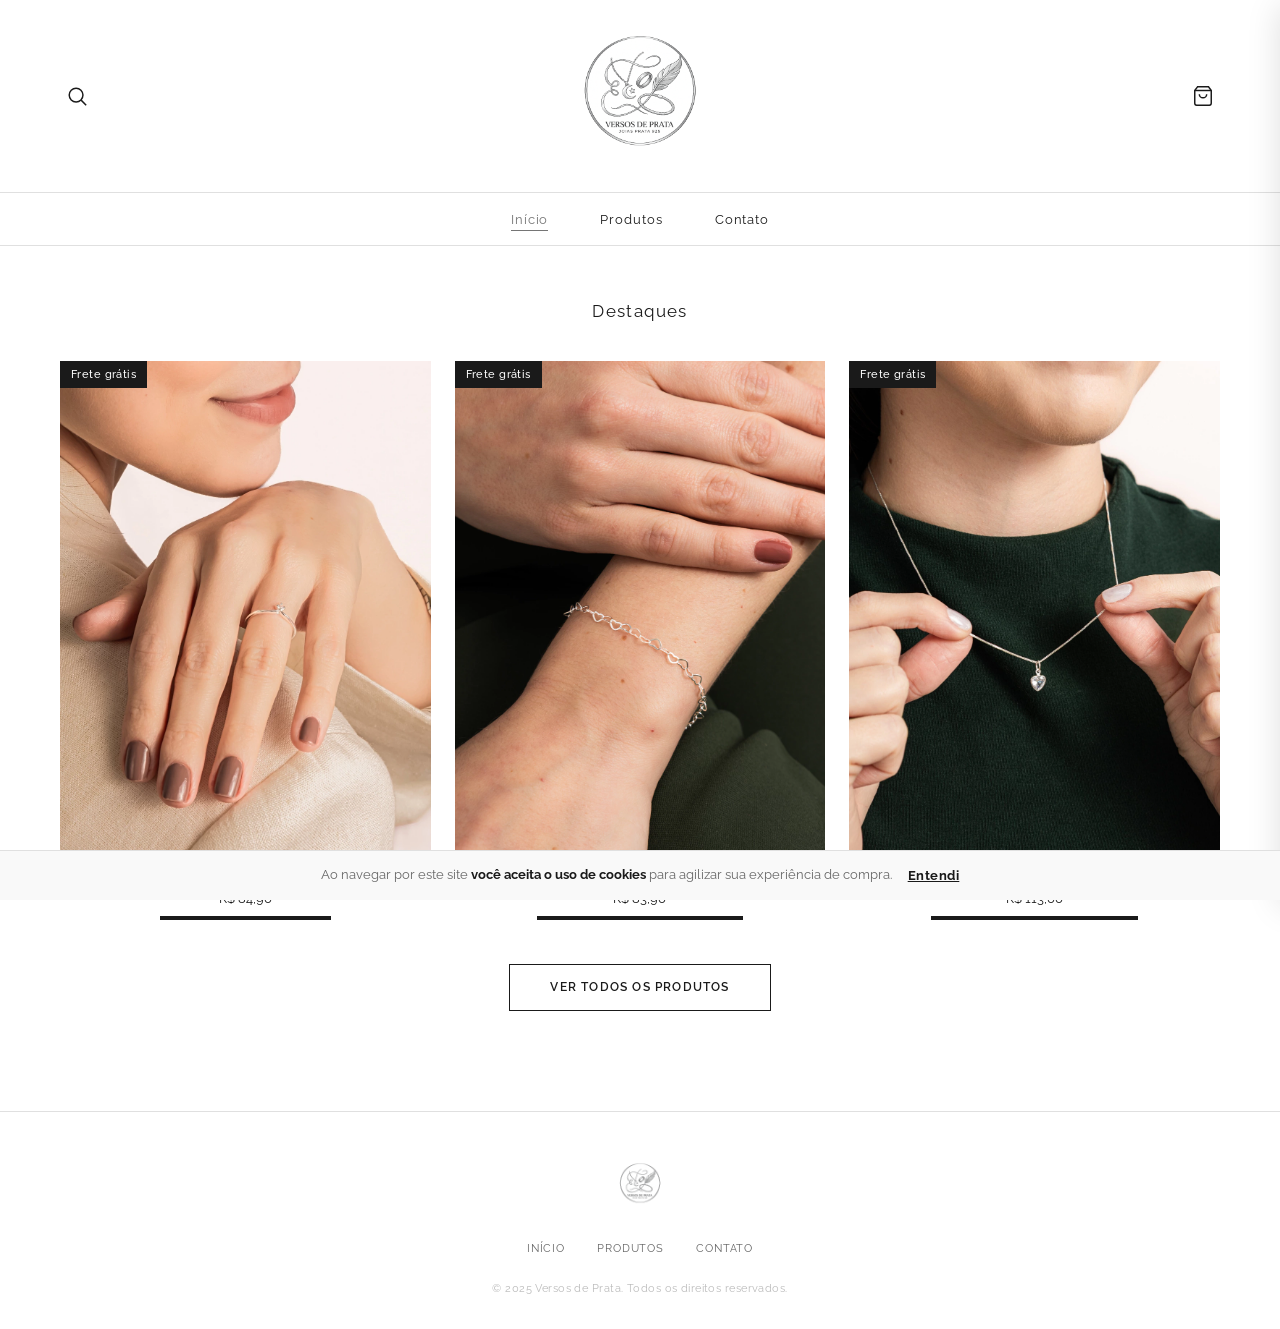
<file: index.html>
<!DOCTYPE html>
<html lang="pt-BR">
<head>
  <meta charset="UTF-8"/>
  <meta name="viewport" content="width=device-width, initial-scale=1.0"/>
  <meta name="description" content="Versos de Prata — Joias em Prata 925 com frete grátis. Anéis, pulseiras, colares, brincos e conjuntos delicados."/>
  <title>Versos de Prata — Joias em Prata 925</title>

  <!-- Fontes -->
  <link rel="preconnect" href="https://fonts.googleapis.com"/>
  <link rel="preconnect" href="https://fonts.gstatic.com" crossorigin/>
  <link href="https://fonts.googleapis.com/css2?family=Cormorant+Garamond:ital,wght@0,300;0,400;1,300;1,400&family=Raleway:wght@300;400;500;600&display=swap" rel="stylesheet"/>

  <!-- CSS -->
  <link rel="stylesheet" href="css/style.css"/>
</head>
<body>

<!-- ═══════════════════════════════════════
     SEARCH OVERLAY GLOBAL
═══════════════════════════════════════ -->
<div class="search-overlay" id="searchOverlay" role="search" aria-label="Buscar produtos">
  <div class="search-box">
    <div class="search-input-row">
      <input type="text" id="searchInput" placeholder="Pesquisar produtos..."
             autocomplete="off" aria-label="Campo de busca"/>
      <button class="search-close" id="searchClose" aria-label="Fechar busca">✕</button>
    </div>
    <div class="search-results-overlay" id="searchResultsOverlay" role="listbox"></div>
  </div>
</div>

<!-- ═══════════════════════════════════════
     CARRINHO — OVERLAY + PAINEL
═══════════════════════════════════════ -->
<div class="cart-overlay" id="cartOverlay" aria-hidden="true"></div>

<aside class="cart-panel" id="cartPanel" aria-label="Carrinho de compras">
  <div class="cart-header">
    <h2 class="cart-title">Carrinho</h2>
    <button class="btn-cart-close icon-btn" id="btnCartClose" aria-label="Fechar carrinho">✕</button>
  </div>

  <div class="cart-body" id="cartBody">
    <!-- Preenchido pelo cart.js -->
  </div>

  <div class="cart-footer" id="cartFooter" style="display:none">
    <div class="cart-subtotal">
      <span>Subtotal</span>
      <span class="cart-subtotal-val" id="cartSubtotal">R$ 0,00</span>
    </div>
    <p class="cart-frete-info">🚚 Frete grátis em todos os produtos</p>

    <a class="btn-whatsapp" id="cartWhatsapp"
       href="#" target="_blank" rel="noopener noreferrer">
      <!-- WhatsApp icon -->
      <svg viewBox="0 0 24 24" aria-hidden="true">
        <path d="M17.472 14.382c-.297-.149-1.758-.867-2.03-.967-.273-.099-.471-.148-.67.15-.197.297-.767.966-.94
        1.164-.173.199-.347.223-.644.075-.297-.15-1.255-.463-2.39-1.475-.883-.788-1.48-1.761-1.653-2.059-.173-.297-.018-.458.13-.606.134-.133.298-.347.446-.52.149-.174.198-.298.298-.497.099-.198.05-.371-.025-.52-.075-.149-.669-1.612-.916-2.207-.242-.579-.487-.5-.669-.51-.173-.008-.371-.01-.57-.01-.198
        0-.52.074-.792.372-.272.297-1.04 1.016-1.04 2.479 0 1.462 1.065 2.875 1.213 3.074.149.198 2.096 3.2 5.077
        4.487.709.306 1.262.489 1.694.625.712.227 1.36.195 1.871.118.571-.085 1.758-.719 2.006-1.413.248-.694.248-1.289.173-1.413-.074-.124-.272-.198-.57-.347m-5.421
        7.403h-.004a9.87 9.87 0 01-5.031-1.378l-.361-.214-3.741.982.998-3.648-.235-.374a9.86 9.86 0 01-1.51-5.26c.001-5.45
        4.436-9.884 9.888-9.884 2.64 0 5.122 1.03 6.988 2.898a9.825 9.825 0 012.893 6.994c-.003 5.45-4.437
        9.884-9.885 9.884m8.413-18.297A11.815 11.815 0 0012.05 0C5.495 0 .16 5.335.157 11.892c0 2.096.547
        4.142 1.588 5.945L.057 24l6.305-1.654a11.882 11.882 0 005.683 1.448h.005c6.554 0 11.89-5.335
        11.893-11.893a11.821 11.821 0 00-3.48-8.413z"/>
      </svg>
      Finalizar pelo WhatsApp
    </a>

    <button class="btn-continue-shopping" id="btnContinueShopping">
      ← Continuar comprando
    </button>
  </div>
</aside>

<!-- ═══════════════════════════════════════
     HEADER
═══════════════════════════════════════ -->
<header class="site-header">
  <div class="header-top">

    <!-- Esquerda: busca + menu mobile -->
    <div class="header-left">
      <button class="icon-btn" id="btnSearch" aria-label="Abrir busca" aria-expanded="false">
        <svg viewBox="0 0 24 24" aria-hidden="true">
          <circle cx="11" cy="11" r="7.5"/>
          <line x1="16.5" y1="16.5" x2="22" y2="22"/>
        </svg>
      </button>
      <button class="btn-menu icon-btn" id="btnMenu"
              aria-label="Abrir menu" aria-expanded="false" aria-controls="siteNav">
        <span></span><span></span><span></span>
      </button>
    </div>

    <!-- Centro: Logo -->
   <div class="site-logo">
  <a href="/" aria-label="Versos de Prata — Página inicial">
    <img src="Fotos VP/LOGO/IMG_1408.PNG" class="logo-svg" alt="Versos de Prata Logo">
  </a>
</div>

    <!-- Direita: carrinho -->
    <div class="header-right">
      <div class="cart-wrapper" role="button" tabindex="0"
           aria-label="Abrir carrinho" aria-haspopup="true">
        <button class="icon-btn btn-cart" aria-label="Ver carrinho">
          <svg viewBox="0 0 24 24" aria-hidden="true">
            <path d="M6 2L3 6v14a2 2 0 002 2h14a2 2 0 002-2V6l-3-4z"/>
            <line x1="3" y1="6" x2="21" y2="6"/>
            <path d="M16 10a4 4 0 01-8 0"/>
          </svg>
        </button>
        <span class="cart-badge" id="cartBadge" style="display:none"
              aria-live="polite" aria-label="Itens no carrinho">0</span>
      </div>
    </div>
  </div>

  <!-- Navegação principal -->
  <nav class="site-nav" id="siteNav" aria-label="Navegação principal">
    <ul>
      <li><a href="/">Início</a></li>
      <li><a href="/produtos">Produtos</a></li>
      <li><a href="/contato">Contato</a></li>
    </ul>
  </nav>
</header>

<!-- ═══════════════════════════════════════
     CONTEÚDO PRINCIPAL
═══════════════════════════════════════ -->
<main>

  <!-- Seção Destaques -->
  <section class="section-destaques">
    <div class="container">
      <h2 class="section-title">Destaques</h2>

      <!-- Grid preenchido pelo app.js via render.js -->
      <div class="destaques-grid" id="destaquesGrid"></div>

      <div class="section-cta">
        <a href="/produtos" class="btn-outline">Ver todos os produtos</a>
      </div>
    </div>
  </section>

</main>

<!-- ═══════════════════════════════════════
     FOOTER
═══════════════════════════════════════ -->
<footer class="site-footer">
  <div class="footer-inner">
    <img src="Fotos VP/LOGO/IMG_1408.PNG" class="footer-logo" alt="Versos de Prata Logo">

    <nav class="footer-nav" aria-label="Links do rodapé">
      <ul>
        <li><a href="/">Início</a></li>
        <li><a href="/produtos">Produtos</a></li>
        <li><a href="/contato">Contato</a></li>
      </ul>
    </nav>

    <p class="footer-copy">© 2025 Versos de Prata. Todos os direitos reservados.</p>
  </div>
</footer>

<!-- Cookie banner -->
<div class="cookie-banner" id="cookieBanner" style="display:none" role="alert">
  <p>Ao navegar por este site <strong>você aceita o uso de cookies</strong> para agilizar sua experiência de compra.</p>
  <button class="btn-cookie" id="cookieAccept">Entendi</button>
</div>

<!-- ═══════════════════════════════════════
     SCRIPTS — ordem importa!
═══════════════════════════════════════ -->
<script src="data/produtos.js"></script>
<script src="js/render.js"></script>
<script src="js/cart.js"></script>
<script src="js/search.js"></script>
<script src="js/app.js"></script>

</body>
</html>
</file>
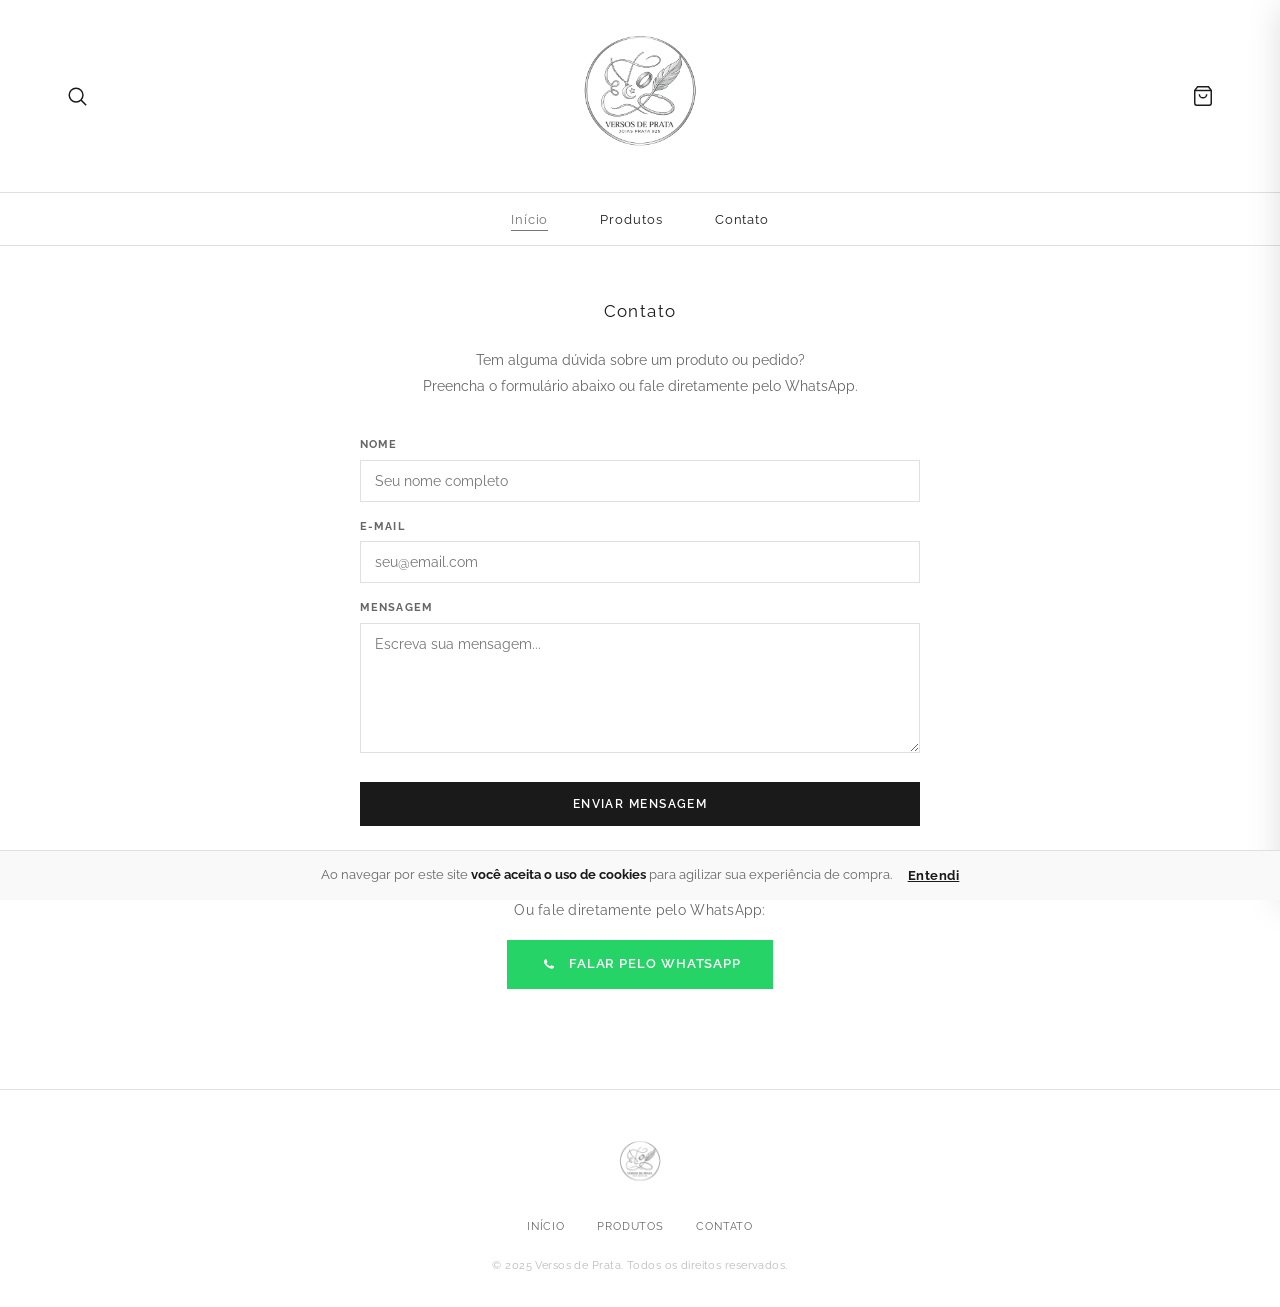
<file: contato/index.html>
<!DOCTYPE html>
<html lang="pt-BR">
<head>
  <meta charset="UTF-8"/>
  <meta name="viewport" content="width=device-width, initial-scale=1.0"/>
  <base href="/">
  <meta name="description" content="Entre em contato com a Versos de Prata. Tire suas dúvidas ou fale pelo WhatsApp."/>
  <title>Contato — Versos de Prata</title>
  <link rel="preconnect" href="https://fonts.googleapis.com"/>
  <link rel="preconnect" href="https://fonts.gstatic.com" crossorigin/>
  <link href="https://fonts.googleapis.com/css2?family=Cormorant+Garamond:ital,wght@0,300;0,400;1,300;1,400&family=Raleway:wght@300;400;500;600&display=swap" rel="stylesheet"/>
  <link rel="stylesheet" href="css/style.css"/>
</head>
<body>

<!-- Search Overlay -->
<div class="search-overlay" id="searchOverlay" role="search">
  <div class="search-box">
    <div class="search-input-row">
      <input type="text" id="searchInput" placeholder="Pesquisar produtos..." autocomplete="off"/>
      <button class="search-close" id="searchClose">✕</button>
    </div>
    <div class="search-results-overlay" id="searchResultsOverlay"></div>
  </div>
</div>

<!-- Carrinho -->
<div class="cart-overlay" id="cartOverlay"></div>
<aside class="cart-panel" id="cartPanel">
  <div class="cart-header">
    <h2 class="cart-title">Carrinho</h2>
    <button class="btn-cart-close icon-btn" id="btnCartClose">✕</button>
  </div>
  <div class="cart-body" id="cartBody"></div>
  <div class="cart-footer" id="cartFooter" style="display:none">
    <div class="cart-subtotal">
      <span>Subtotal</span>
      <span class="cart-subtotal-val" id="cartSubtotal">R$ 0,00</span>
    </div>
    <p class="cart-frete-info">🚚 Frete grátis em todos os produtos</p>
    <a class="btn-whatsapp" id="cartWhatsapp" href="#" target="_blank" rel="noopener noreferrer">
      <svg viewBox="0 0 24 24">
        <path d="M17.472 14.382c-.297-.149-1.758-.867-2.03-.967-.273-.099-.471-.148-.67.15-.197.297-.767.966-.94 1.164-.173.199-.347.223-.644.075-.297-.15-1.255-.463-2.39-1.475-.883-.788-1.48-1.761-1.653-2.059-.173-.297-.018-.458.13-.606.134-.133.298-.347.446-.52.149-.174.198-.298.298-.497.099-.198.05-.371-.025-.52-.075-.149-.669-1.612-.916-2.207-.242-.579-.487-.5-.669-.51-.173-.008-.371-.01-.57-.01-.198 0-.52.074-.792.372-.272.297-1.04 1.016-1.04 2.479 0 1.462 1.065 2.875 1.213 3.074.149.198 2.096 3.2 5.077 4.487.709.306 1.262.489 1.694.625.712.227 1.36.195 1.871.118.571-.085 1.758-.719 2.006-1.413.248-.694.248-1.289.173-1.413-.074-.124-.272-.198-.57-.347"/>
      </svg>
      Finalizar pelo WhatsApp
    </a>
    <button class="btn-continue-shopping" id="btnContinueShopping">← Continuar comprando</button>
  </div>
</aside>

<!-- Header com LOGO NOVA -->
<header class="site-header">
  <div class="header-top">
    <div class="header-left">
      <button class="icon-btn" id="btnSearch" aria-label="Abrir busca">
        <svg viewBox="0 0 24 24"><circle cx="11" cy="11" r="7.5"/><line x1="16.5" y1="16.5" x2="22" y2="22"/></svg>
      </button>
      <button class="btn-menu icon-btn" id="btnMenu" aria-label="Menu">
        <span></span><span></span><span></span>
      </button>
    </div>

    <div class="site-logo">
      <a href="/" aria-label="Versos de Prata — Início">
        <img src="Fotos VP/LOGO/IMG_1408.PNG" class="logo-svg" alt="Versos de Prata Logo">
      </a>
    </div>

    <div class="header-right">
      <div class="cart-wrapper">
        <button class="icon-btn btn-cart" aria-label="Ver carrinho">
          <svg viewBox="0 0 24 24">
            <path d="M6 2L3 6v14a2 2 0 002 2h14a2 2 0 002-2V6l-3-4z"/>
            <line x1="3" y1="6" x2="21" y2="6"/>
            <path d="M16 10a4 4 0 01-8 0"/>
          </svg>
        </button>
        <span class="cart-badge" id="cartBadge" style="display:none">0</span>
      </div>
    </div>
  </div>

  <nav class="site-nav" id="siteNav">
    <ul>
      <li><a href="/">Início</a></li>
      <li><a href="/produtos">Produtos</a></li>
      <li><a href="/contato">Contato</a></li>
    </ul>
  </nav>
</header>

<!-- Main -->
<main>
  <section class="page-contato">
    <div class="container">
      <div class="contato-inner">
        <h1 class="page-title">Contato</h1>
        <p class="contato-desc">
          Tem alguma dúvida sobre um produto ou pedido?<br/>
          Preencha o formulário abaixo ou fale diretamente pelo WhatsApp.
        </p>

        <form class="contact-form" id="formContato" novalidate>
          <div class="form-group">
            <label for="nome">Nome</label>
            <input type="text" id="nome" name="nome" placeholder="Seu nome completo" required autocomplete="name"/>
          </div>
          <div class="form-group">
            <label for="email">E-mail</label>
            <input type="email" id="email" name="email" placeholder="seu@email.com" required autocomplete="email"/>
          </div>
          <div class="form-group">
            <label for="mensagem">Mensagem</label>
            <textarea id="mensagem" name="mensagem" placeholder="Escreva sua mensagem..." required></textarea>
          </div>
          <button type="submit" class="btn-submit" id="btnEnviar">
            Enviar mensagem
          </button>
        </form>

        <hr class="contato-separador"/>

        <p class="contato-wa-title">Ou fale diretamente pelo WhatsApp:</p>
        <a class="btn-whatsapp-contato"
           href="https://wa.me/5593984178850?text=Olá!%20Tenho%20uma%20dúvida%20sobre%20os%20produtos%20da%20Versos%20de%20Prata."
           target="_blank" rel="noopener noreferrer">
          <svg viewBox="0 0 24 24">
            <path d="M17.472 14.382c-.297-.149-1.758-.867-2.03-.967-.273-.099-.471-.148-.67.15-.197.297-.767.966-.94 1.164-.173.199-.347.223-.644.075-.297-.15-1.255-.463-2.39-1.475-.883-.788-1.48-1.761-1.653-2.059-.173-.297-.018-.458.13-.606.134-.133.298-.347.446-.52.149-.174.198-.298.298-.497.099-.198.05-.371-.025-.52-.075-.149-.669-1.612-.916-2.207-.242-.579-.487-.5-.669-.51-.173-.008-.371-.01-.57-.01-.198 0-.52.074-.792.372-.272.297-1.04 1.016-1.04 2.479 0 1.462 1.065 2.875 1.213 3.074.149.198 2.096 3.2 5.077 4.487.709.306 1.262.489 1.694.625.712.227 1.36.195 1.871.118.571-.085 1.758-.719 2.006-1.413.248-.694.248-1.289.173-1.413-.074-.124-.272-.198-.57-.347"/>
          </svg>
          Falar pelo WhatsApp
        </a>
      </div>
    </div>
  </section>
</main>

<!-- Footer com LOGO NOVA -->
<footer class="site-footer">
  <div class="footer-inner">
    <img src="Fotos VP/LOGO/IMG_1408.PNG" class="footer-logo" alt="Versos de Prata Logo">
    <nav class="footer-nav">
      <ul>
        <li><a href="/">Início</a></li>
        <li><a href="/produtos">Produtos</a></li>
        <li><a href="/contato">Contato</a></li>
      </ul>
    </nav>
    <p class="footer-copy">© 2025 Versos de Prata. Todos os direitos reservados.</p>
  </div>
</footer>

<div class="cookie-banner" id="cookieBanner" style="display:none">
  <p>Ao navegar por este site <strong>você aceita o uso de cookies</strong> para agilizar sua experiência de compra.</p>
  <button class="btn-cookie" id="cookieAccept">Entendi</button>
</div>

<script src="data/produtos.js"></script>
<script src="js/render.js"></script>
<script src="js/cart.js"></script>
<script src="js/search.js"></script>
<script src="js/app.js"></script>
</body>
</html>
</file>
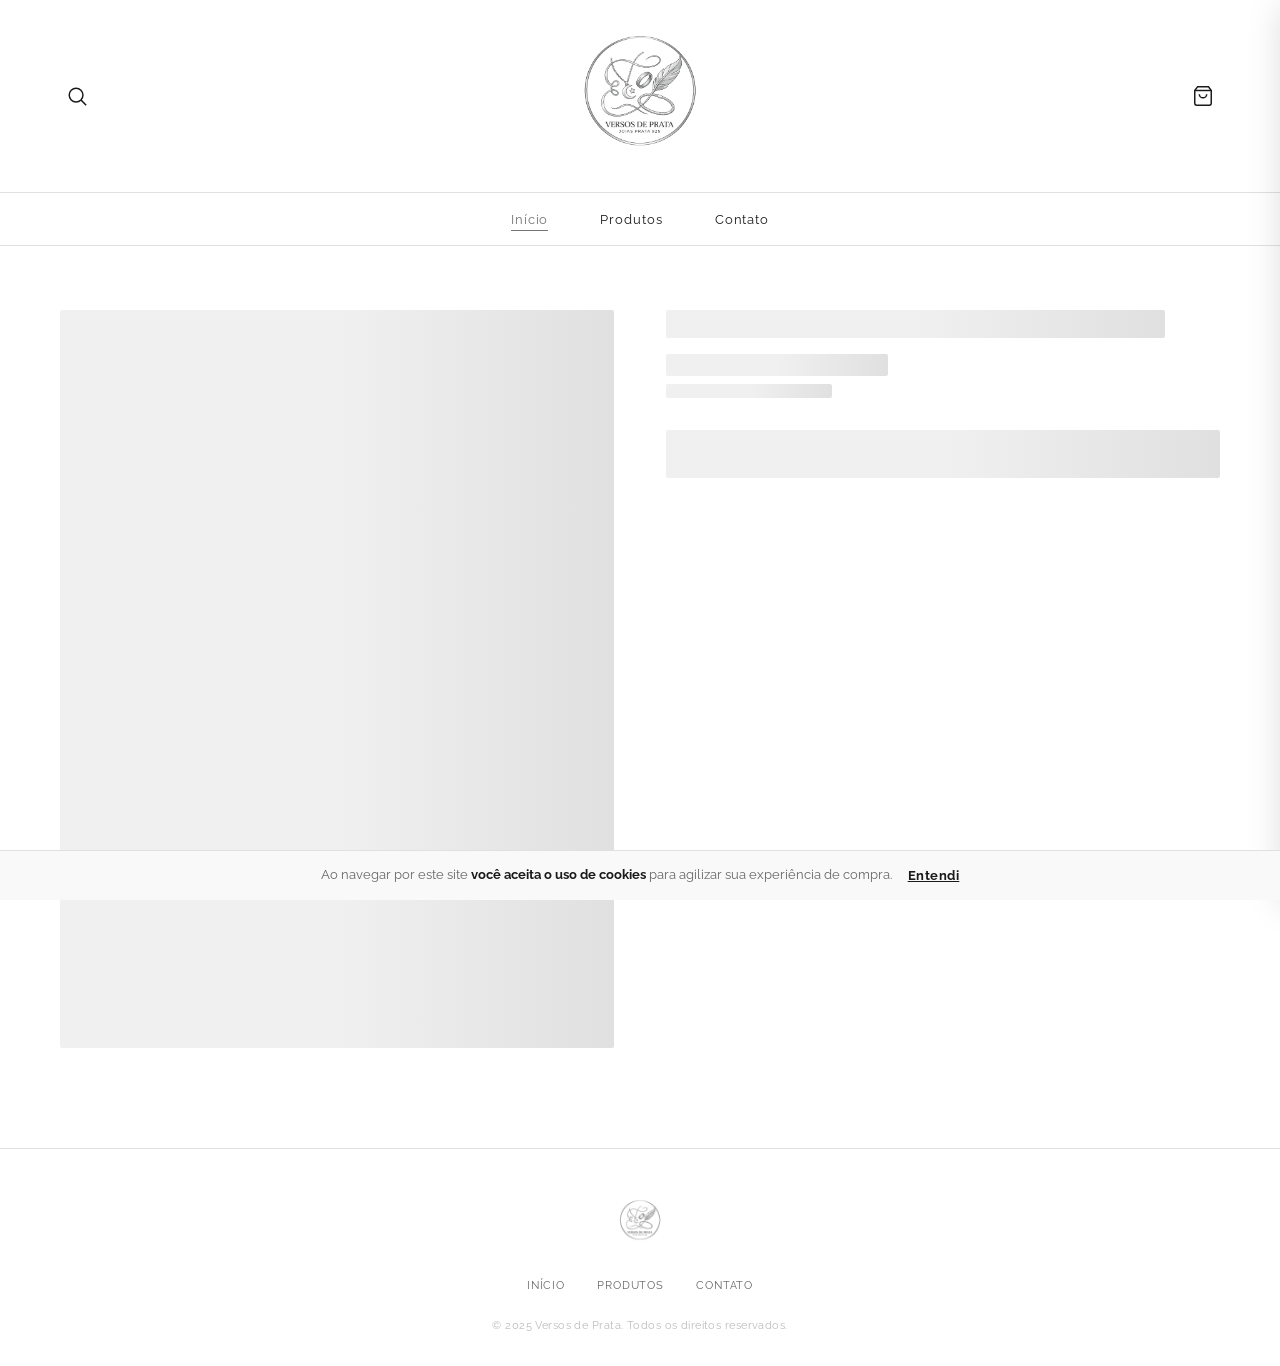
<file: produto/index.html>
<!DOCTYPE html>
<html lang="pt-BR">
<head>
  <meta charset="UTF-8"/>
  <meta name="viewport" content="width=device-width, initial-scale=1.0"/>
  <base href="/">
  <meta name="description" content="Detalhes do produto — Versos de Prata"/>
  <title>Produto — Versos de Prata</title>
  <link rel="preconnect" href="https://fonts.googleapis.com"/>
  <link rel="preconnect" href="https://fonts.gstatic.com" crossorigin/>
  <link href="https://fonts.googleapis.com/css2?family=Cormorant+Garamond:ital,wght@0,300;0,400;1,300;1,400&family=Raleway:wght@300;400;500;600&display=swap" rel="stylesheet"/>
  <link rel="stylesheet" href="css/style.css"/>
</head>
<body>

<!-- Search Overlay -->
<div class="search-overlay" id="searchOverlay" role="search">
  <div class="search-box">
    <div class="search-input-row">
      <input type="text" id="searchInput" placeholder="Pesquisar produtos..." autocomplete="off"/>
      <button class="search-close" id="searchClose">✕</button>
    </div>
    <div class="search-results-overlay" id="searchResultsOverlay"></div>
  </div>
</div>

<!-- Carrinho -->
<div class="cart-overlay" id="cartOverlay"></div>
<aside class="cart-panel" id="cartPanel">
  <div class="cart-header">
    <h2 class="cart-title">Carrinho</h2>
    <button class="btn-cart-close icon-btn" id="btnCartClose">✕</button>
  </div>
  <div class="cart-body" id="cartBody"></div>
  <div class="cart-footer" id="cartFooter" style="display:none">
    <div class="cart-subtotal">
      <span>Subtotal</span>
      <span class="cart-subtotal-val" id="cartSubtotal">R$ 0,00</span>
    </div>
    <p class="cart-frete-info">🚚 Frete grátis em todos os produtos</p>
    <a class="btn-whatsapp" id="cartWhatsapp" href="#" target="_blank" rel="noopener noreferrer">
      <svg viewBox="0 0 24 24">
        <path d="M17.472 14.382c-.297-.149-1.758-.867-2.03-.967-.273-.099-.471-.148-.67.15-.197.297-.767.966-.94 1.164-.173.199-.347.223-.644.075-.297-.15-1.255-.463-2.39-1.475-.883-.788-1.48-1.761-1.653-2.059-.173-.297-.018-.458.13-.606.134-.133.298-.347.446-.52.149-.174.198-.298.298-.497.099-.198.05-.371-.025-.52-.075-.149-.669-1.612-.916-2.207-.242-.579-.487-.5-.669-.51-.173-.008-.371-.01-.57-.01-.198 0-.52.074-.792.372-.272.297-1.04 1.016-1.04 2.479 0 1.462 1.065 2.875 1.213 3.074.149.198 2.096 3.2 5.077 4.487.709.306 1.262.489 1.694.625.712.227 1.36.195 1.871.118.571-.085 1.758-.719 2.006-1.413.248-.694.248-1.289.173-1.413-.074-.124-.272-.198-.57-.347"/>
      </svg>
      Finalizar pelo WhatsApp
    </a>
    <button class="btn-continue-shopping" id="btnContinueShopping">← Continuar comprando</button>
  </div>
</aside>

<!-- Header -->
<header class="site-header">
  <div class="header-top">
    <div class="header-left">
      <button class="icon-btn" id="btnSearch" aria-label="Abrir busca">
        <svg viewBox="0 0 24 24"><circle cx="11" cy="11" r="7.5"/><line x1="16.5" y1="16.5" x2="22" y2="22"/></svg>
      </button>
      <button class="btn-menu icon-btn" id="btnMenu" aria-label="Menu">
        <span></span><span></span><span></span>
      </button>
    </div>

    <!-- LOGO NOVA -->
    <div class="site-logo">
      <a href="/" aria-label="Versos de Prata — Início">
        <img src="Fotos VP/LOGO/IMG_1408.PNG" class="logo-svg" alt="Versos de Prata Logo">
      </a>
    </div>

    <div class="header-right">
      <div class="cart-wrapper">
        <button class="icon-btn btn-cart" aria-label="Ver carrinho">
          <svg viewBox="0 0 24 24">
            <path d="M6 2L3 6v14a2 2 0 002 2h14a2 2 0 002-2V6l-3-4z"/>
            <line x1="3" y1="6" x2="21" y2="6"/>
            <path d="M16 10a4 4 0 01-8 0"/>
          </svg>
        </button>
        <span class="cart-badge" id="cartBadge" style="display:none">0</span>
      </div>
    </div>
  </div>

  <nav class="site-nav" id="siteNav">
    <ul>
      <li><a href="/">Início</a></li>
      <li><a href="/produtos">Produtos</a></li>
      <li><a href="/contato">Contato</a></li>
    </ul>
  </nav>
</header>

<!-- Main -->
<main>
  <section class="page-produto">
    <div class="container">
      <div id="produtoConteudo">
        <div style="display:grid;grid-template-columns:1fr 1fr;gap:52px;margin-top:32px">
          <div class="skeleton" style="aspect-ratio:3/4"></div>
          <div>
            <div class="skeleton" style="height:28px;margin-bottom:16px;width:90%"></div>
            <div class="skeleton" style="height:22px;margin-bottom:8px;width:40%"></div>
            <div class="skeleton" style="height:14px;margin-bottom:32px;width:30%"></div>
            <div class="skeleton" style="height:48px;width:100%"></div>
          </div>
        </div>
      </div>
    </div>
  </section>
</main>

<!-- Footer -->
<footer class="site-footer">
  <div class="footer-inner">

    <!-- LOGO NOVA -->
    <img src="Fotos VP/LOGO/IMG_1408.PNG" class="footer-logo" alt="Versos de Prata Logo">

    <nav class="footer-nav">
      <ul>
        <li><a href="/">Início</a></li>
        <li><a href="/produtos">Produtos</a></li>
        <li><a href="/contato">Contato</a></li>
      </ul>
    </nav>

    <p class="footer-copy">© 2025 Versos de Prata. Todos os direitos reservados.</p>
  </div>
</footer>

<div class="cookie-banner" id="cookieBanner" style="display:none">
  <p>Ao navegar por este site <strong>você aceita o uso de cookies</strong> para agilizar sua experiência de compra.</p>
  <button class="btn-cookie" id="cookieAccept">Entendi</button>
</div>

<script src="data/produtos.js"></script>
<script src="js/render.js"></script>
<script src="js/cart.js"></script>
<script src="js/search.js"></script>
<script src="js/produto.js"></script>
<script src="js/app.js"></script>
</body>
</html>
</file>
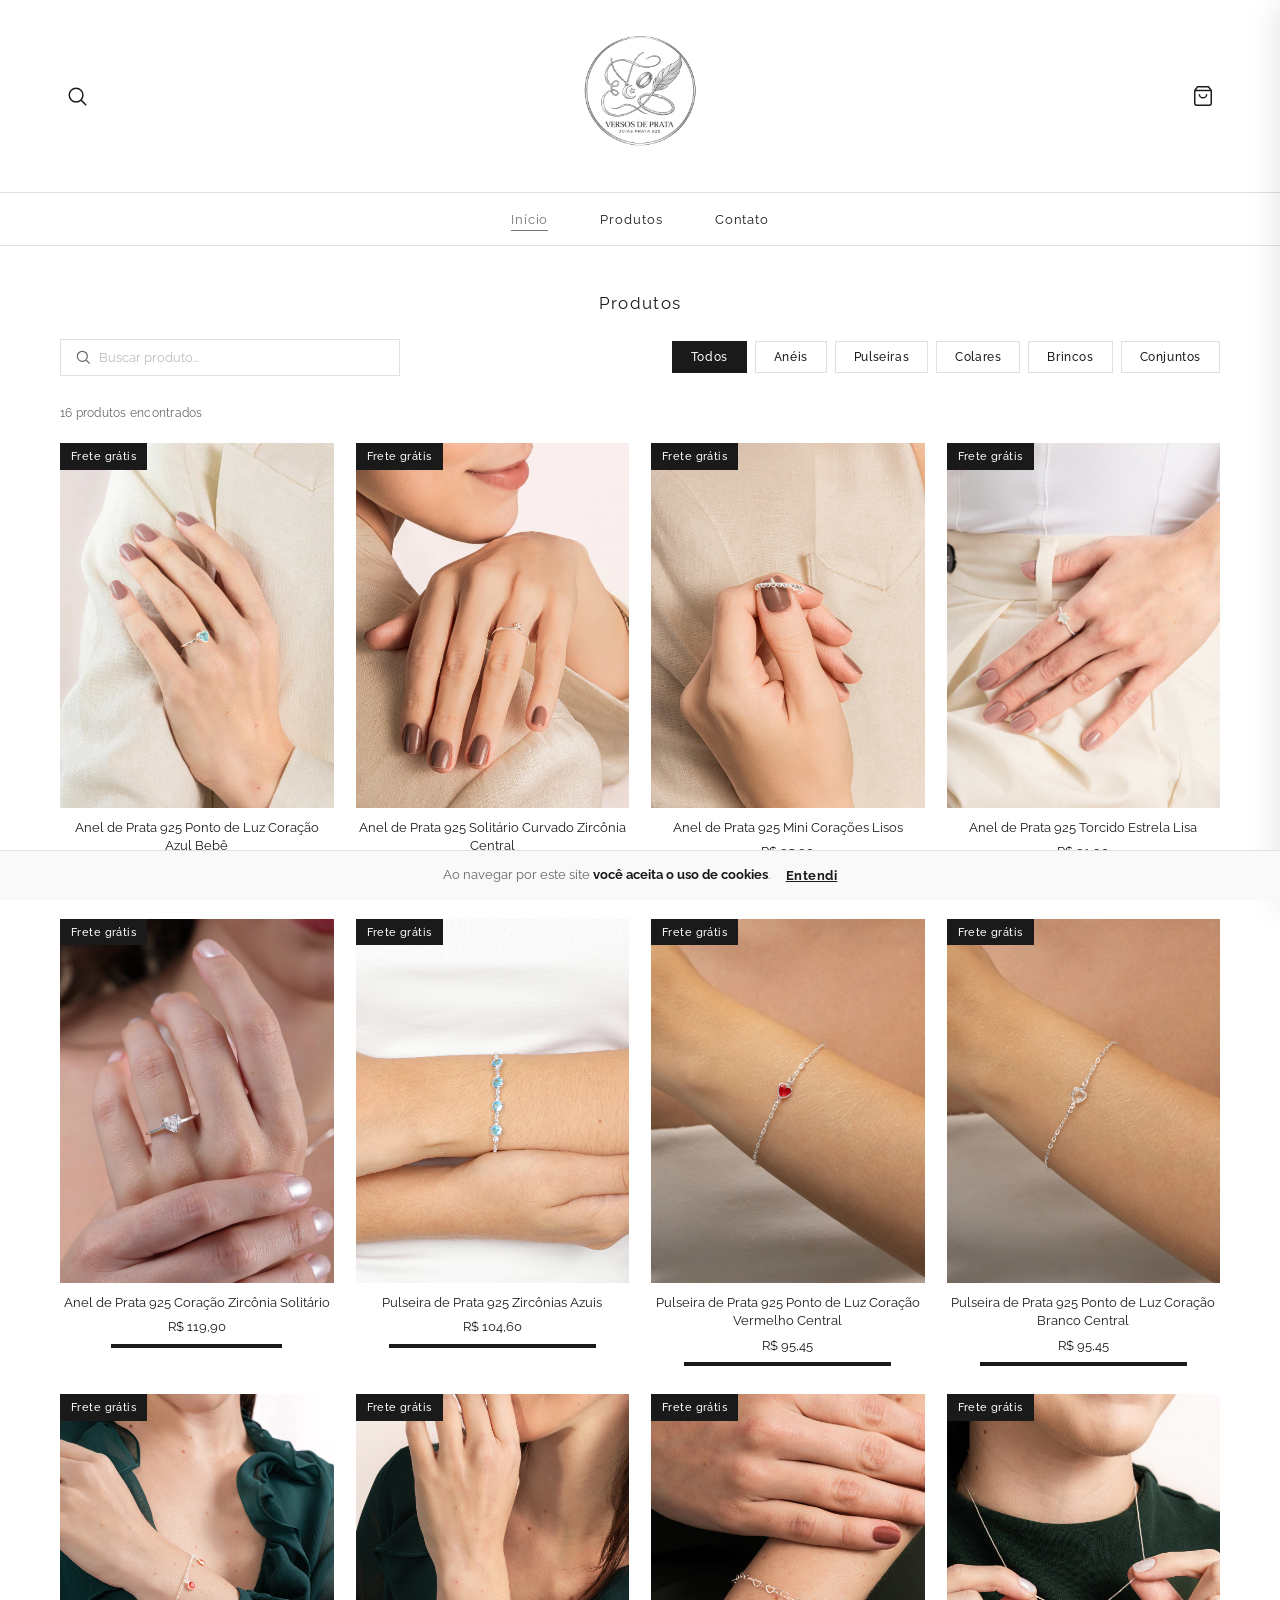
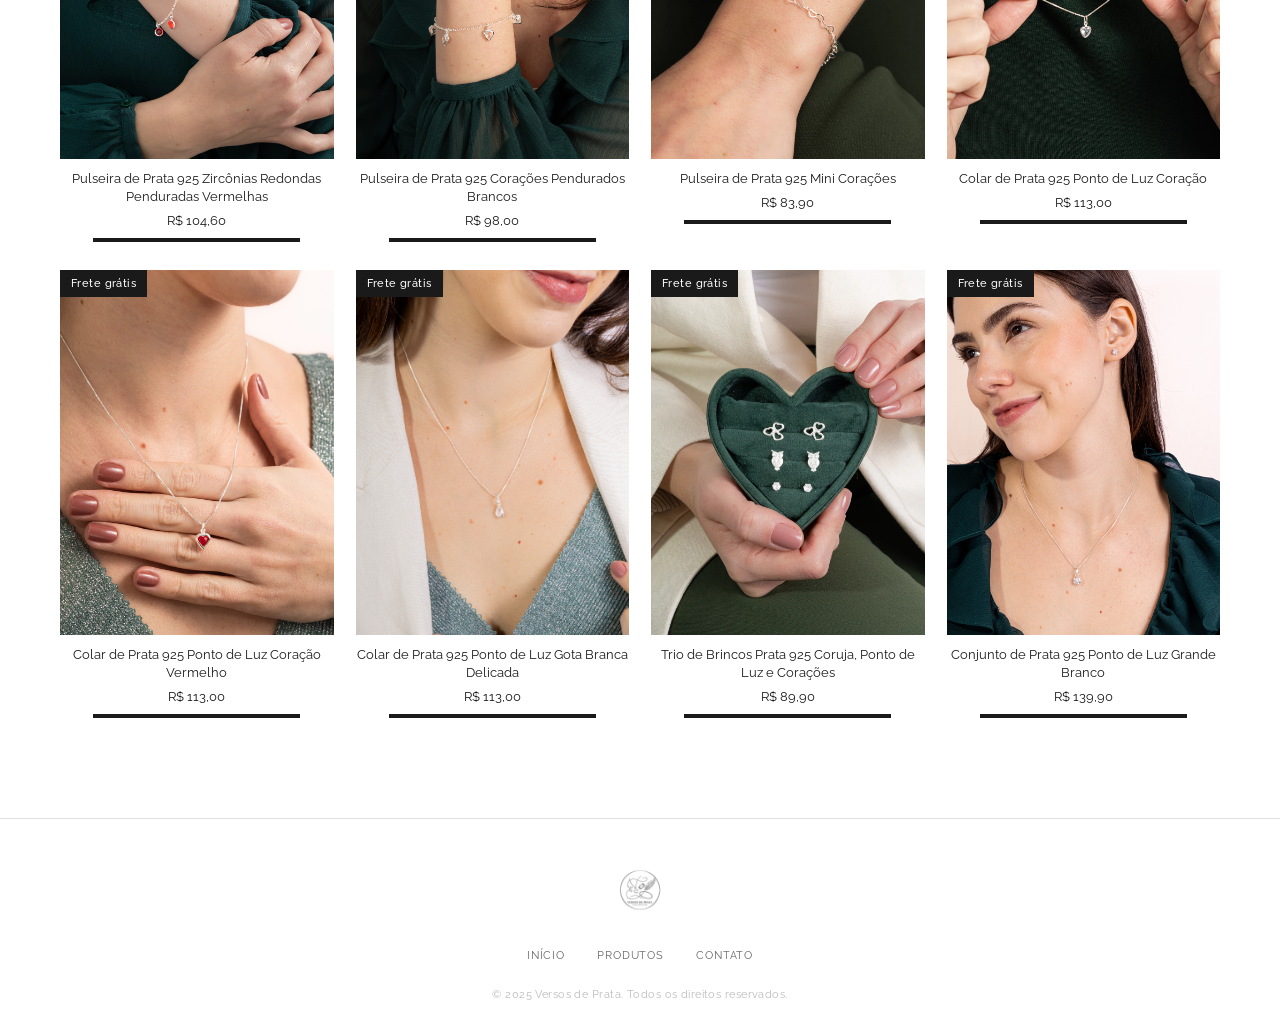
<file: produtos/index.html>
<!DOCTYPE html>
<html lang="pt-BR">
<head>
  <meta charset="UTF-8"/>
  <meta name="viewport" content="width=device-width, initial-scale=1.0"/>
  <base href="/">
  <meta name="description" content="Explore nosso catálogo completo de joias em prata 925. Anéis, pulseiras, colares, brincos e conjuntos com frete grátis."/>
  <title>Produtos — Versos de Prata</title>
  <link rel="preconnect" href="https://fonts.googleapis.com"/>
  <link rel="preconnect" href="https://fonts.gstatic.com" crossorigin/>
  <link href="https://fonts.googleapis.com/css2?family=Cormorant+Garamond:ital,wght@0,300;0,400;1,300;1,400&family=Raleway:wght@300;400;500;600&display=swap" rel="stylesheet"/>
  <link rel="stylesheet" href="css/style.css"/>
</head>
<body>

<!-- Search Overlay -->
<div class="search-overlay" id="searchOverlay" role="search">
  <div class="search-box">
    <div class="search-input-row">
      <input type="text" id="searchInput" placeholder="Pesquisar produtos..."
             autocomplete="off" aria-label="Campo de busca"/>
      <button class="search-close" id="searchClose" aria-label="Fechar busca">✕</button>
    </div>
    <div class="search-results-overlay" id="searchResultsOverlay"></div>
  </div>
</div>

<!-- Carrinho -->
<div class="cart-overlay" id="cartOverlay"></div>
<aside class="cart-panel" id="cartPanel" aria-label="Carrinho de compras">
  <div class="cart-header">
    <h2 class="cart-title">Carrinho</h2>
    <button class="btn-cart-close icon-btn" id="btnCartClose">✕</button>
  </div>
  <div class="cart-body" id="cartBody"></div>
  <div class="cart-footer" id="cartFooter" style="display:none">
    <div class="cart-subtotal">
      <span>Subtotal</span>
      <span class="cart-subtotal-val" id="cartSubtotal">R$ 0,00</span>
    </div>
    <p class="cart-frete-info"> Frete grátis em todos os produtos</p>
    <a class="btn-whatsapp" id="cartWhatsapp" href="#" target="_blank" rel="noopener noreferrer">
      <svg viewBox="0 0 24 24">
        <path d="M17.472 14.382c-.297-.149-1.758-.867-2.03-.967-.273-.099-.471-.148-.67.15-.197.297-.767.966-.94 1.164-.173.199-.347.223-.644.075-.297-.15-1.255-.463-2.39-1.475-.883-.788-1.48-1.761-1.653-2.059-.173-.297-.018-.458.13-.606.134-.133.298-.347.446-.52.149-.174.198-.298.298-.497.099-.198.05-.371-.025-.52-.075-.149-.669-1.612-.916-2.207-.242-.579-.487-.5-.669-.51-.173-.008-.371-.01-.57-.01-.198 0-.52.074-.792.372-.272.297-1.04 1.016-1.04 2.479 0 1.462 1.065 2.875 1.213 3.074.149.198 2.096 3.2 5.077 4.487.709.306 1.262.489 1.694.625.712.227 1.36.195 1.871.118.571-.085 1.758-.719 2.006-1.413.248-.694.248-1.289.173-1.413-.074-.124-.272-.198-.57-.347"/>
      </svg>
      Finalizar pelo WhatsApp
    </a>
    <button class="btn-continue-shopping" id="btnContinueShopping">← Continuar comprando</button>
  </div>
</aside>

<!-- Header -->
<header class="site-header">
  <div class="header-top">
    <div class="header-left">
      <button class="icon-btn" id="btnSearch" aria-label="Abrir busca">
        <svg viewBox="0 0 24 24"><circle cx="11" cy="11" r="7.5"/><line x1="16.5" y1="16.5" x2="22" y2="22"/></svg>
      </button>
      <button class="btn-menu icon-btn" id="btnMenu" aria-label="Menu">
        <span></span><span></span><span></span>
      </button>
    </div>

    <!-- LOGO NOVA -->
    <div class="site-logo">
      <a href="/" aria-label="Versos de Prata — Início">
        <img src="Fotos VP/LOGO/IMG_1408.PNG" class="logo-svg" alt="Versos de Prata Logo">
      </a>
    </div>

    <div class="header-right">
      <div class="cart-wrapper">
        <button class="icon-btn btn-cart" aria-label="Ver carrinho">
          <svg viewBox="0 0 24 24">
            <path d="M6 2L3 6v14a2 2 0 002 2h14a2 2 0 002-2V6l-3-4z"/>
            <line x1="3" y1="6" x2="21" y2="6"/>
            <path d="M16 10a4 4 0 01-8 0"/>
          </svg>
        </button>
        <span class="cart-badge" id="cartBadge" style="display:none">0</span>
      </div>
    </div>
  </div>

  <nav class="site-nav" id="siteNav">
    <ul>
      <li><a href="/">Início</a></li>
      <li><a href="/produtos">Produtos</a></li>
      <li><a href="/contato">Contato</a></li>
    </ul>
  </nav>
</header>

<!-- Main -->
<main>
  <section class="page-produtos">
    <div class="container">
      <h1 class="page-title">Produtos</h1>

      <div class="produtos-controls">
        <label class="search-inline" for="searchProdutos">
          <svg viewBox="0 0 24 24" fill="none" stroke-width="1.8">
            <circle cx="11" cy="11" r="7.5"/><line x1="16.5" y1="16.5" x2="22" y2="22"/>
          </svg>
          <input type="text" id="searchProdutos" placeholder="Buscar produto..." autocomplete="off"/>
        </label>

        <div class="filter-bar">
          <button class="btn-cat active" data-cat="todos">Todos</button>
          <button class="btn-cat" data-cat="anel">Anéis</button>
          <button class="btn-cat" data-cat="pulseira">Pulseiras</button>
          <button class="btn-cat" data-cat="colar">Colares</button>
          <button class="btn-cat" data-cat="brinco">Brincos</button>
          <button class="btn-cat" data-cat="conjunto">Conjuntos</button>
        </div>
      </div>

      <p class="produtos-count" id="produtosCount"></p>
      <div class="produtos-grid" id="produtosGrid"></div>
    </div>
  </section>
</main>

<!-- Footer -->
<footer class="site-footer">
  <div class="footer-inner">

    <!-- LOGO NOVA -->
    <img src="Fotos VP/LOGO/IMG_1408.PNG" class="footer-logo" alt="Versos de Prata Logo">

    <nav class="footer-nav">
      <ul>
        <li><a href="/">Início</a></li>
        <li><a href="/produtos">Produtos</a></li>
        <li><a href="/contato">Contato</a></li>
      </ul>
    </nav>

    <p class="footer-copy">© 2025 Versos de Prata. Todos os direitos reservados.</p>
  </div>
</footer>

<div class="cookie-banner" id="cookieBanner" style="display:none">
  <p>Ao navegar por este site <strong>você aceita o uso de cookies</strong>.</p>
  <button class="btn-cookie" id="cookieAccept">Entendi</button>
</div>

<script src="data/produtos.js"></script>
<script src="js/render.js"></script>
<script src="js/cart.js"></script>
<script src="js/search.js"></script>
<script src="js/app.js"></script>
</body>
</html>
</file>
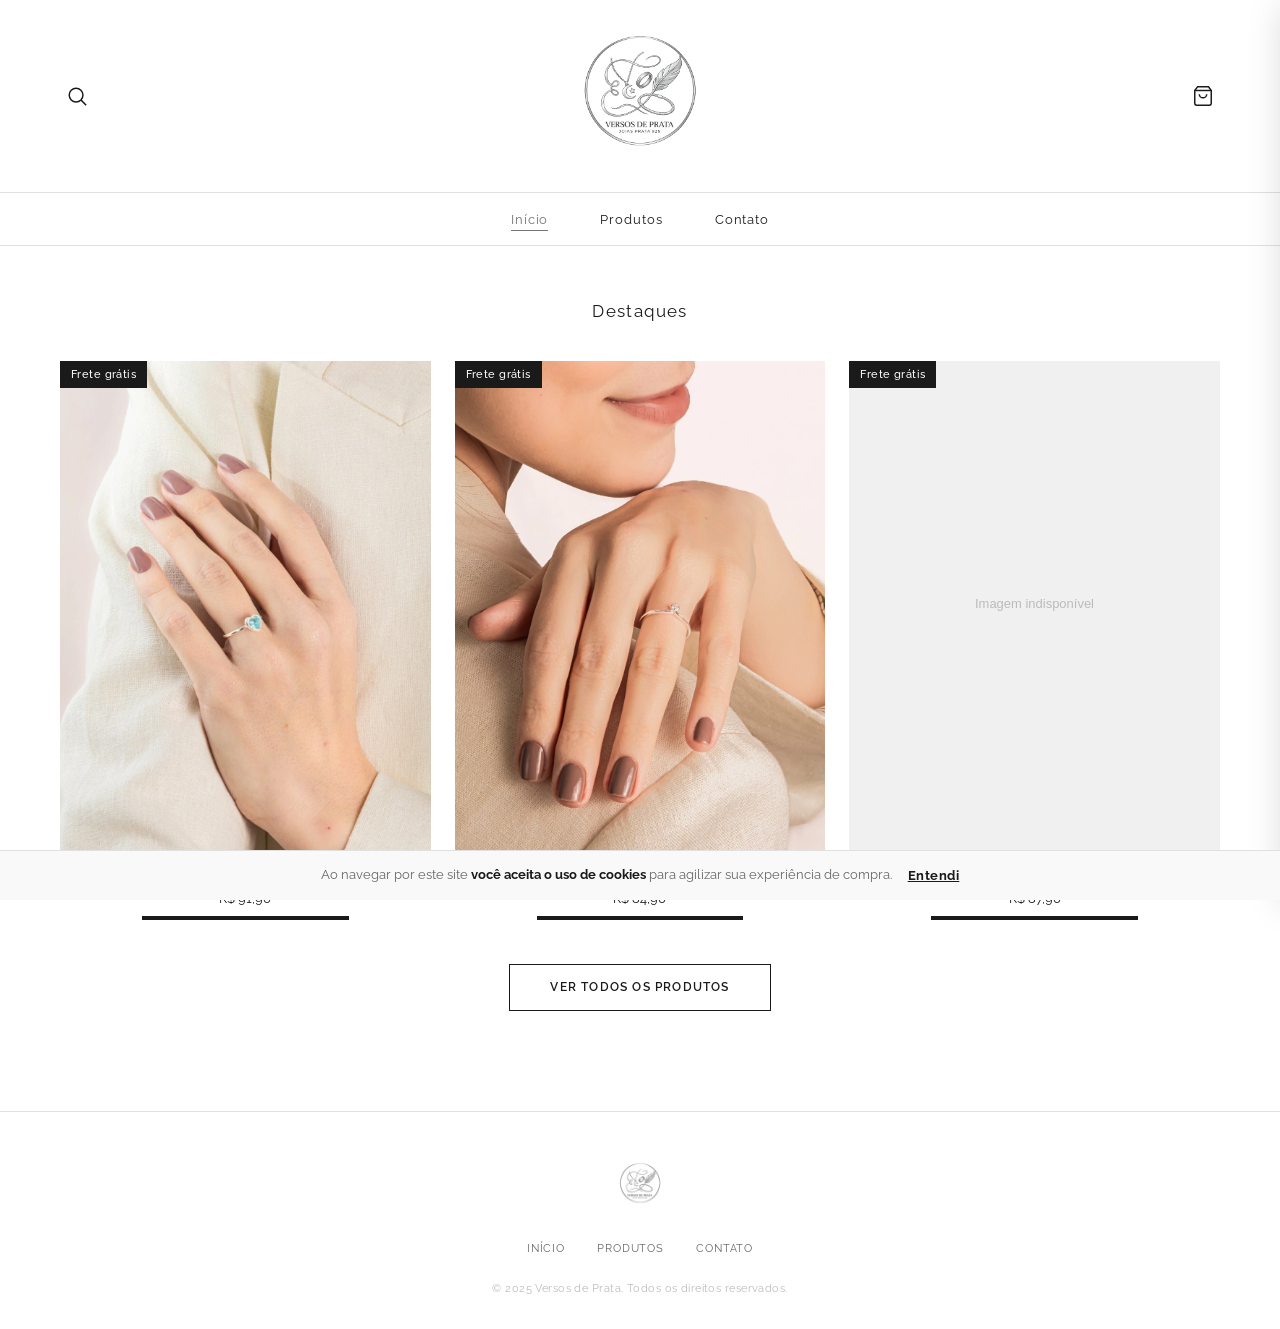
<file: vdp-v2/index.html>
<!DOCTYPE html>
<html lang="pt-BR">
<head>
  <meta charset="UTF-8"/>
  <meta name="viewport" content="width=device-width, initial-scale=1.0"/>
  <meta name="description" content="Versos de Prata — Joias em Prata 925 com frete grátis. Anéis, pulseiras, colares, brincos e conjuntos delicados."/>
  <title>Versos de Prata — Joias em Prata 925</title>

  <!-- Fontes -->
  <link rel="preconnect" href="https://fonts.googleapis.com"/>
  <link rel="preconnect" href="https://fonts.gstatic.com" crossorigin/>
  <link href="https://fonts.googleapis.com/css2?family=Cormorant+Garamond:ital,wght@0,300;0,400;1,300;1,400&family=Raleway:wght@300;400;500;600&display=swap" rel="stylesheet"/>

  <!-- CSS -->
  <link rel="stylesheet" href="css/style.css"/>
</head>
<body>

<!-- ═══════════════════════════════════════
     SEARCH OVERLAY GLOBAL
═══════════════════════════════════════ -->
<div class="search-overlay" id="searchOverlay" role="search" aria-label="Buscar produtos">
  <div class="search-box">
    <input type="search" id="searchInput" placeholder="Pesquisar produtos..."
           autocomplete="off" aria-label="Campo de busca"/>
    <button class="search-close" id="searchClose" aria-label="Fechar busca">✕</button>
    <div class="search-results-overlay" id="searchResultsOverlay" role="listbox"></div>
  </div>
</div>

<!-- ═══════════════════════════════════════
     CARRINHO — OVERLAY + PAINEL
═══════════════════════════════════════ -->
<div class="cart-overlay" id="cartOverlay" aria-hidden="true"></div>

<aside class="cart-panel" id="cartPanel" aria-label="Carrinho de compras">
  <div class="cart-header">
    <h2 class="cart-title">Carrinho</h2>
    <button class="btn-cart-close icon-btn" id="btnCartClose" aria-label="Fechar carrinho">✕</button>
  </div>

  <div class="cart-body" id="cartBody">
    <!-- Preenchido pelo cart.js -->
  </div>

  <div class="cart-footer" id="cartFooter" style="display:none">
    <div class="cart-subtotal">
      <span>Subtotal</span>
      <span class="cart-subtotal-val" id="cartSubtotal">R$ 0,00</span>
    </div>
    <p class="cart-frete-info">🚚 Frete grátis em todos os produtos</p>

    <a class="btn-whatsapp" id="cartWhatsapp"
       href="#" target="_blank" rel="noopener noreferrer">
      <!-- WhatsApp icon -->
      <svg viewBox="0 0 24 24" aria-hidden="true">
        <path d="M17.472 14.382c-.297-.149-1.758-.867-2.03-.967-.273-.099-.471-.148-.67.15-.197.297-.767.966-.94
        1.164-.173.199-.347.223-.644.075-.297-.15-1.255-.463-2.39-1.475-.883-.788-1.48-1.761-1.653-2.059-.173-.297-.018-.458.13-.606.134-.133.298-.347.446-.52.149-.174.198-.298.298-.497.099-.198.05-.371-.025-.52-.075-.149-.669-1.612-.916-2.207-.242-.579-.487-.5-.669-.51-.173-.008-.371-.01-.57-.01-.198
        0-.52.074-.792.372-.272.297-1.04 1.016-1.04 2.479 0 1.462 1.065 2.875 1.213 3.074.149.198 2.096 3.2 5.077
        4.487.709.306 1.262.489 1.694.625.712.227 1.36.195 1.871.118.571-.085 1.758-.719 2.006-1.413.248-.694.248-1.289.173-1.413-.074-.124-.272-.198-.57-.347m-5.421
        7.403h-.004a9.87 9.87 0 01-5.031-1.378l-.361-.214-3.741.982.998-3.648-.235-.374a9.86 9.86 0 01-1.51-5.26c.001-5.45
        4.436-9.884 9.888-9.884 2.64 0 5.122 1.03 6.988 2.898a9.825 9.825 0 012.893 6.994c-.003 5.45-4.437
        9.884-9.885 9.884m8.413-18.297A11.815 11.815 0 0012.05 0C5.495 0 .16 5.335.157 11.892c0 2.096.547
        4.142 1.588 5.945L.057 24l6.305-1.654a11.882 11.882 0 005.683 1.448h.005c6.554 0 11.89-5.335
        11.893-11.893a11.821 11.821 0 00-3.48-8.413z"/>
      </svg>
      Finalizar pelo WhatsApp
    </a>

    <button class="btn-continue-shopping" id="btnContinueShopping">
      ← Continuar comprando
    </button>
  </div>
</aside>

<!-- ═══════════════════════════════════════
     HEADER
═══════════════════════════════════════ -->
<header class="site-header">
  <div class="header-top">

    <!-- Esquerda: busca + menu mobile -->
    <div class="header-left">
      <button class="icon-btn" id="btnSearch" aria-label="Abrir busca" aria-expanded="false">
        <svg viewBox="0 0 24 24" aria-hidden="true">
          <circle cx="11" cy="11" r="7.5"/>
          <line x1="16.5" y1="16.5" x2="22" y2="22"/>
        </svg>
      </button>
      <button class="btn-menu icon-btn" id="btnMenu"
              aria-label="Abrir menu" aria-expanded="false" aria-controls="siteNav">
        <span></span><span></span><span></span>
      </button>
    </div>

    <!-- Centro: Logo -->
   <div class="site-logo">
  <a href="index.html" aria-label="Versos de Prata — Página inicial">
    <img src="Fotos VP/LOGO/IMG_1408.PNG" class="logo-svg" alt="Versos de Prata Logo">
  </a>
</div>

    <!-- Direita: carrinho -->
    <div class="header-right">
      <div class="cart-wrapper" role="button" tabindex="0"
           aria-label="Abrir carrinho" aria-haspopup="true">
        <button class="icon-btn btn-cart" aria-label="Ver carrinho">
          <svg viewBox="0 0 24 24" aria-hidden="true">
            <path d="M6 2L3 6v14a2 2 0 002 2h14a2 2 0 002-2V6l-3-4z"/>
            <line x1="3" y1="6" x2="21" y2="6"/>
            <path d="M16 10a4 4 0 01-8 0"/>
          </svg>
        </button>
        <span class="cart-badge" id="cartBadge" style="display:none"
              aria-live="polite" aria-label="Itens no carrinho">0</span>
      </div>
    </div>
  </div>

  <!-- Navegação principal -->
  <nav class="site-nav" id="siteNav" aria-label="Navegação principal">
    <ul>
      <li><a href="index.html">Início</a></li>
      <li><a href="produtos.html">Produtos</a></li>
      <li><a href="contato.html">Contato</a></li>
    </ul>
  </nav>
</header>

<!-- ═══════════════════════════════════════
     CONTEÚDO PRINCIPAL
═══════════════════════════════════════ -->
<main>

  <!-- Seção Destaques -->
  <section class="section-destaques">
    <div class="container">
      <h2 class="section-title">Destaques</h2>

      <!-- Grid preenchido pelo app.js via render.js -->
      <div class="destaques-grid" id="destaquesGrid"></div>

      <div class="section-cta">
        <a href="produtos.html" class="btn-outline">Ver todos os produtos</a>
      </div>
    </div>
  </section>

</main>

<!-- ═══════════════════════════════════════
     FOOTER
═══════════════════════════════════════ -->
<footer class="site-footer">
  <div class="footer-inner">
    <img src="Fotos VP/LOGO/IMG_1408.PNG" class="footer-logo" alt="Versos de Prata Logo">

    <nav class="footer-nav" aria-label="Links do rodapé">
      <ul>
        <li><a href="index.html">Início</a></li>
        <li><a href="produtos.html">Produtos</a></li>
        <li><a href="contato.html">Contato</a></li>
      </ul>
    </nav>

    <p class="footer-copy">© 2025 Versos de Prata. Todos os direitos reservados.</p>
  </div>
</footer>

<!-- Cookie banner -->
<div class="cookie-banner" id="cookieBanner" style="display:none" role="alert">
  <p>Ao navegar por este site <strong>você aceita o uso de cookies</strong> para agilizar sua experiência de compra.</p>
  <button class="btn-cookie" id="cookieAccept">Entendi</button>
</div>

<!-- ═══════════════════════════════════════
     SCRIPTS — ordem importa!
═══════════════════════════════════════ -->
<script src="data/produtos.js"></script>
<script src="js/render.js"></script>
<script src="js/cart.js"></script>
<script src="js/search.js"></script>
<script src="js/app.js"></script>

</body>
</html>
</file>
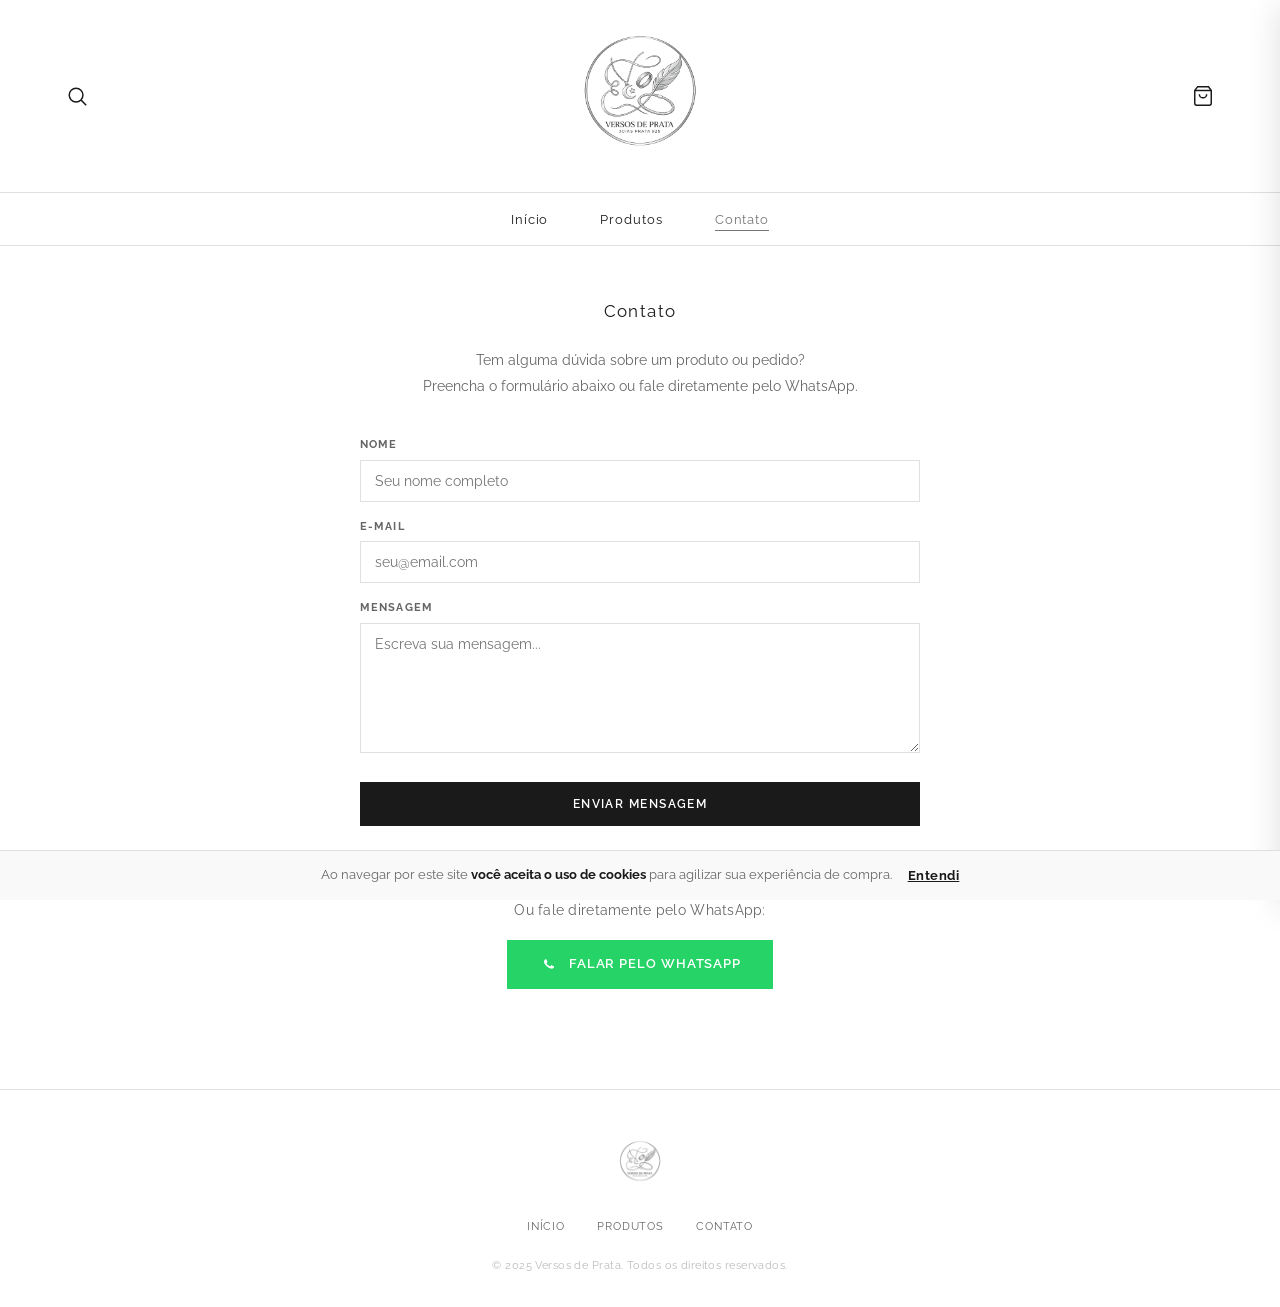
<file: vdp-v2/contato.html>
<!DOCTYPE html>
<html lang="pt-BR">
<head>
  <meta charset="UTF-8"/>
  <meta name="viewport" content="width=device-width, initial-scale=1.0"/>
  <meta name="description" content="Entre em contato com a Versos de Prata. Tire suas dúvidas ou fale pelo WhatsApp."/>
  <title>Contato — Versos de Prata</title>
  <link rel="preconnect" href="https://fonts.googleapis.com"/>
  <link rel="preconnect" href="https://fonts.gstatic.com" crossorigin/>
  <link href="https://fonts.googleapis.com/css2?family=Cormorant+Garamond:ital,wght@0,300;0,400;1,300;1,400&family=Raleway:wght@300;400;500;600&display=swap" rel="stylesheet"/>
  <link rel="stylesheet" href="css/style.css"/>
</head>
<body>

<!-- Search Overlay -->
<div class="search-overlay" id="searchOverlay" role="search">
  <div class="search-box">
    <input type="search" id="searchInput" placeholder="Pesquisar produtos..." autocomplete="off"/>
    <button class="search-close" id="searchClose">✕</button>
    <div class="search-results-overlay" id="searchResultsOverlay"></div>
  </div>
</div>

<!-- Carrinho -->
<div class="cart-overlay" id="cartOverlay"></div>
<aside class="cart-panel" id="cartPanel">
  <div class="cart-header">
    <h2 class="cart-title">Carrinho</h2>
    <button class="btn-cart-close icon-btn" id="btnCartClose">✕</button>
  </div>
  <div class="cart-body" id="cartBody"></div>
  <div class="cart-footer" id="cartFooter" style="display:none">
    <div class="cart-subtotal">
      <span>Subtotal</span>
      <span class="cart-subtotal-val" id="cartSubtotal">R$ 0,00</span>
    </div>
    <p class="cart-frete-info">🚚 Frete grátis em todos os produtos</p>
    <a class="btn-whatsapp" id="cartWhatsapp" href="#" target="_blank" rel="noopener noreferrer">
      <svg viewBox="0 0 24 24">
        <path d="M17.472 14.382c-.297-.149-1.758-.867-2.03-.967-.273-.099-.471-.148-.67.15-.197.297-.767.966-.94 1.164-.173.199-.347.223-.644.075-.297-.15-1.255-.463-2.39-1.475-.883-.788-1.48-1.761-1.653-2.059-.173-.297-.018-.458.13-.606.134-.133.298-.347.446-.52.149-.174.198-.298.298-.497.099-.198.05-.371-.025-.52-.075-.149-.669-1.612-.916-2.207-.242-.579-.487-.5-.669-.51-.173-.008-.371-.01-.57-.01-.198 0-.52.074-.792.372-.272.297-1.04 1.016-1.04 2.479 0 1.462 1.065 2.875 1.213 3.074.149.198 2.096 3.2 5.077 4.487.709.306 1.262.489 1.694.625.712.227 1.36.195 1.871.118.571-.085 1.758-.719 2.006-1.413.248-.694.248-1.289.173-1.413-.074-.124-.272-.198-.57-.347"/>
      </svg>
      Finalizar pelo WhatsApp
    </a>
    <button class="btn-continue-shopping" id="btnContinueShopping">← Continuar comprando</button>
  </div>
</aside>

<!-- Header com LOGO NOVA -->
<header class="site-header">
  <div class="header-top">
    <div class="header-left">
      <button class="icon-btn" id="btnSearch" aria-label="Abrir busca">
        <svg viewBox="0 0 24 24"><circle cx="11" cy="11" r="7.5"/><line x1="16.5" y1="16.5" x2="22" y2="22"/></svg>
      </button>
      <button class="btn-menu icon-btn" id="btnMenu" aria-label="Menu">
        <span></span><span></span><span></span>
      </button>
    </div>

    <div class="site-logo">
      <a href="index.html" aria-label="Versos de Prata — Início">
        <img src="Fotos VP/LOGO/IMG_1408.PNG" class="logo-svg" alt="Versos de Prata Logo">
      </a>
    </div>

    <div class="header-right">
      <div class="cart-wrapper">
        <button class="icon-btn btn-cart" aria-label="Ver carrinho">
          <svg viewBox="0 0 24 24">
            <path d="M6 2L3 6v14a2 2 0 002 2h14a2 2 0 002-2V6l-3-4z"/>
            <line x1="3" y1="6" x2="21" y2="6"/>
            <path d="M16 10a4 4 0 01-8 0"/>
          </svg>
        </button>
        <span class="cart-badge" id="cartBadge" style="display:none">0</span>
      </div>
    </div>
  </div>

  <nav class="site-nav" id="siteNav">
    <ul>
      <li><a href="index.html">Início</a></li>
      <li><a href="produtos.html">Produtos</a></li>
      <li><a href="contato.html">Contato</a></li>
    </ul>
  </nav>
</header>

<!-- Main -->
<main>
  <section class="page-contato">
    <div class="container">
      <div class="contato-inner">
        <h1 class="page-title">Contato</h1>
        <p class="contato-desc">
          Tem alguma dúvida sobre um produto ou pedido?<br/>
          Preencha o formulário abaixo ou fale diretamente pelo WhatsApp.
        </p>

        <form class="contact-form" id="formContato" novalidate>
          <div class="form-group">
            <label for="nome">Nome</label>
            <input type="text" id="nome" name="nome" placeholder="Seu nome completo" required autocomplete="name"/>
          </div>
          <div class="form-group">
            <label for="email">E-mail</label>
            <input type="email" id="email" name="email" placeholder="seu@email.com" required autocomplete="email"/>
          </div>
          <div class="form-group">
            <label for="mensagem">Mensagem</label>
            <textarea id="mensagem" name="mensagem" placeholder="Escreva sua mensagem..." required></textarea>
          </div>
          <button type="submit" class="btn-submit" id="btnEnviar">
            Enviar mensagem
          </button>
        </form>

        <hr class="contato-separador"/>

        <p class="contato-wa-title">Ou fale diretamente pelo WhatsApp:</p>
        <a class="btn-whatsapp-contato"
           href="https://wa.me/5593984178850?text=Olá!%20Tenho%20uma%20dúvida%20sobre%20os%20produtos%20da%20Versos%20de%20Prata."
           target="_blank" rel="noopener noreferrer">
          <svg viewBox="0 0 24 24">
            <path d="M17.472 14.382c-.297-.149-1.758-.867-2.03-.967-.273-.099-.471-.148-.67.15-.197.297-.767.966-.94 1.164-.173.199-.347.223-.644.075-.297-.15-1.255-.463-2.39-1.475-.883-.788-1.48-1.761-1.653-2.059-.173-.297-.018-.458.13-.606.134-.133.298-.347.446-.52.149-.174.198-.298.298-.497.099-.198.05-.371-.025-.52-.075-.149-.669-1.612-.916-2.207-.242-.579-.487-.5-.669-.51-.173-.008-.371-.01-.57-.01-.198 0-.52.074-.792.372-.272.297-1.04 1.016-1.04 2.479 0 1.462 1.065 2.875 1.213 3.074.149.198 2.096 3.2 5.077 4.487.709.306 1.262.489 1.694.625.712.227 1.36.195 1.871.118.571-.085 1.758-.719 2.006-1.413.248-.694.248-1.289.173-1.413-.074-.124-.272-.198-.57-.347"/>
          </svg>
          Falar pelo WhatsApp
        </a>
      </div>
    </div>
  </section>
</main>

<!-- Footer com LOGO NOVA -->
<footer class="site-footer">
  <div class="footer-inner">
    <img src="Fotos VP/LOGO/IMG_1408.PNG" class="footer-logo" alt="Versos de Prata Logo">
    <nav class="footer-nav">
      <ul>
        <li><a href="index.html">Início</a></li>
        <li><a href="produtos.html">Produtos</a></li>
        <li><a href="contato.html">Contato</a></li>
      </ul>
    </nav>
    <p class="footer-copy">© 2025 Versos de Prata. Todos os direitos reservados.</p>
  </div>
</footer>

<div class="cookie-banner" id="cookieBanner" style="display:none">
  <p>Ao navegar por este site <strong>você aceita o uso de cookies</strong> para agilizar sua experiência de compra.</p>
  <button class="btn-cookie" id="cookieAccept">Entendi</button>
</div>

<script src="data/produtos.js"></script>
<script src="js/render.js"></script>
<script src="js/cart.js"></script>
<script src="js/search.js"></script>
<script src="js/app.js"></script>
</body>
</html>
</file>
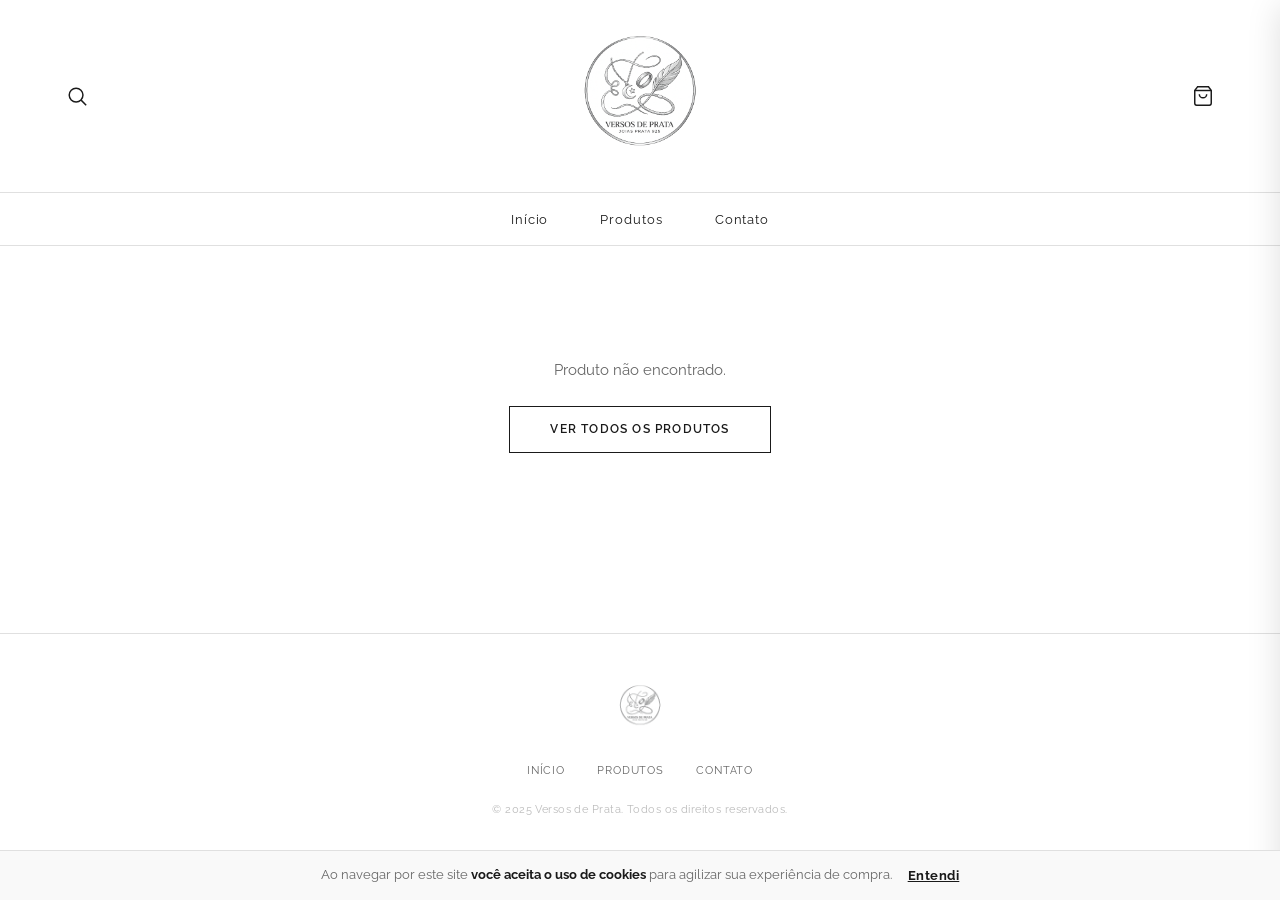
<file: vdp-v2/produto.html>
<!DOCTYPE html>
<html lang="pt-BR">
<head>
  <meta charset="UTF-8"/>
  <meta name="viewport" content="width=device-width, initial-scale=1.0"/>
  <meta name="description" content="Detalhes do produto — Versos de Prata"/>
  <title>Produto — Versos de Prata</title>
  <link rel="preconnect" href="https://fonts.googleapis.com"/>
  <link rel="preconnect" href="https://fonts.gstatic.com" crossorigin/>
  <link href="https://fonts.googleapis.com/css2?family=Cormorant+Garamond:ital,wght@0,300;0,400;1,300;1,400&family=Raleway:wght@300;400;500;600&display=swap" rel="stylesheet"/>
  <link rel="stylesheet" href="css/style.css"/>
</head>
<body>

<!-- Search Overlay -->
<div class="search-overlay" id="searchOverlay" role="search">
  <div class="search-box">
    <input type="search" id="searchInput" placeholder="Pesquisar produtos..." autocomplete="off"/>
    <button class="search-close" id="searchClose">✕</button>
    <div class="search-results-overlay" id="searchResultsOverlay"></div>
  </div>
</div>

<!-- Carrinho -->
<div class="cart-overlay" id="cartOverlay"></div>
<aside class="cart-panel" id="cartPanel">
  <div class="cart-header">
    <h2 class="cart-title">Carrinho</h2>
    <button class="btn-cart-close icon-btn" id="btnCartClose">✕</button>
  </div>
  <div class="cart-body" id="cartBody"></div>
  <div class="cart-footer" id="cartFooter" style="display:none">
    <div class="cart-subtotal">
      <span>Subtotal</span>
      <span class="cart-subtotal-val" id="cartSubtotal">R$ 0,00</span>
    </div>
    <p class="cart-frete-info">🚚 Frete grátis em todos os produtos</p>
    <a class="btn-whatsapp" id="cartWhatsapp" href="#" target="_blank" rel="noopener noreferrer">
      <svg viewBox="0 0 24 24">
        <path d="M17.472 14.382c-.297-.149-1.758-.867-2.03-.967-.273-.099-.471-.148-.67.15-.197.297-.767.966-.94 1.164-.173.199-.347.223-.644.075-.297-.15-1.255-.463-2.39-1.475-.883-.788-1.48-1.761-1.653-2.059-.173-.297-.018-.458.13-.606.134-.133.298-.347.446-.52.149-.174.198-.298.298-.497.099-.198.05-.371-.025-.52-.075-.149-.669-1.612-.916-2.207-.242-.579-.487-.5-.669-.51-.173-.008-.371-.01-.57-.01-.198 0-.52.074-.792.372-.272.297-1.04 1.016-1.04 2.479 0 1.462 1.065 2.875 1.213 3.074.149.198 2.096 3.2 5.077 4.487.709.306 1.262.489 1.694.625.712.227 1.36.195 1.871.118.571-.085 1.758-.719 2.006-1.413.248-.694.248-1.289.173-1.413-.074-.124-.272-.198-.57-.347"/>
      </svg>
      Finalizar pelo WhatsApp
    </a>
    <button class="btn-continue-shopping" id="btnContinueShopping">← Continuar comprando</button>
  </div>
</aside>

<!-- Header -->
<header class="site-header">
  <div class="header-top">
    <div class="header-left">
      <button class="icon-btn" id="btnSearch" aria-label="Abrir busca">
        <svg viewBox="0 0 24 24"><circle cx="11" cy="11" r="7.5"/><line x1="16.5" y1="16.5" x2="22" y2="22"/></svg>
      </button>
      <button class="btn-menu icon-btn" id="btnMenu" aria-label="Menu">
        <span></span><span></span><span></span>
      </button>
    </div>

    <!-- LOGO NOVA -->
    <div class="site-logo">
      <a href="index.html" aria-label="Versos de Prata — Início">
        <img src="Fotos VP/LOGO/IMG_1408.PNG" class="logo-svg" alt="Versos de Prata Logo">
      </a>
    </div>

    <div class="header-right">
      <div class="cart-wrapper">
        <button class="icon-btn btn-cart" aria-label="Ver carrinho">
          <svg viewBox="0 0 24 24">
            <path d="M6 2L3 6v14a2 2 0 002 2h14a2 2 0 002-2V6l-3-4z"/>
            <line x1="3" y1="6" x2="21" y2="6"/>
            <path d="M16 10a4 4 0 01-8 0"/>
          </svg>
        </button>
        <span class="cart-badge" id="cartBadge" style="display:none">0</span>
      </div>
    </div>
  </div>

  <nav class="site-nav" id="siteNav">
    <ul>
      <li><a href="index.html">Início</a></li>
      <li><a href="produtos.html">Produtos</a></li>
      <li><a href="contato.html">Contato</a></li>
    </ul>
  </nav>
</header>

<!-- Main -->
<main>
  <section class="page-produto">
    <div class="container">
      <div id="produtoConteudo">
        <div style="display:grid;grid-template-columns:1fr 1fr;gap:52px;margin-top:32px">
          <div class="skeleton" style="aspect-ratio:3/4"></div>
          <div>
            <div class="skeleton" style="height:28px;margin-bottom:16px;width:90%"></div>
            <div class="skeleton" style="height:22px;margin-bottom:8px;width:40%"></div>
            <div class="skeleton" style="height:14px;margin-bottom:32px;width:30%"></div>
            <div class="skeleton" style="height:48px;width:100%"></div>
          </div>
        </div>
      </div>
    </div>
  </section>
</main>

<!-- Footer -->
<footer class="site-footer">
  <div class="footer-inner">

    <!-- LOGO NOVA -->
    <img src="Fotos VP/LOGO/IMG_1408.PNG" class="footer-logo" alt="Versos de Prata Logo">

    <nav class="footer-nav">
      <ul>
        <li><a href="index.html">Início</a></li>
        <li><a href="produtos.html">Produtos</a></li>
        <li><a href="contato.html">Contato</a></li>
      </ul>
    </nav>

    <p class="footer-copy">© 2025 Versos de Prata. Todos os direitos reservados.</p>
  </div>
</footer>

<div class="cookie-banner" id="cookieBanner" style="display:none">
  <p>Ao navegar por este site <strong>você aceita o uso de cookies</strong> para agilizar sua experiência de compra.</p>
  <button class="btn-cookie" id="cookieAccept">Entendi</button>
</div>

<script src="data/produtos.js"></script>
<script src="js/render.js"></script>
<script src="js/cart.js"></script>
<script src="js/search.js"></script>
<script src="js/produto.js"></script>
<script src="js/app.js"></script>
</body>
</html>
</file>
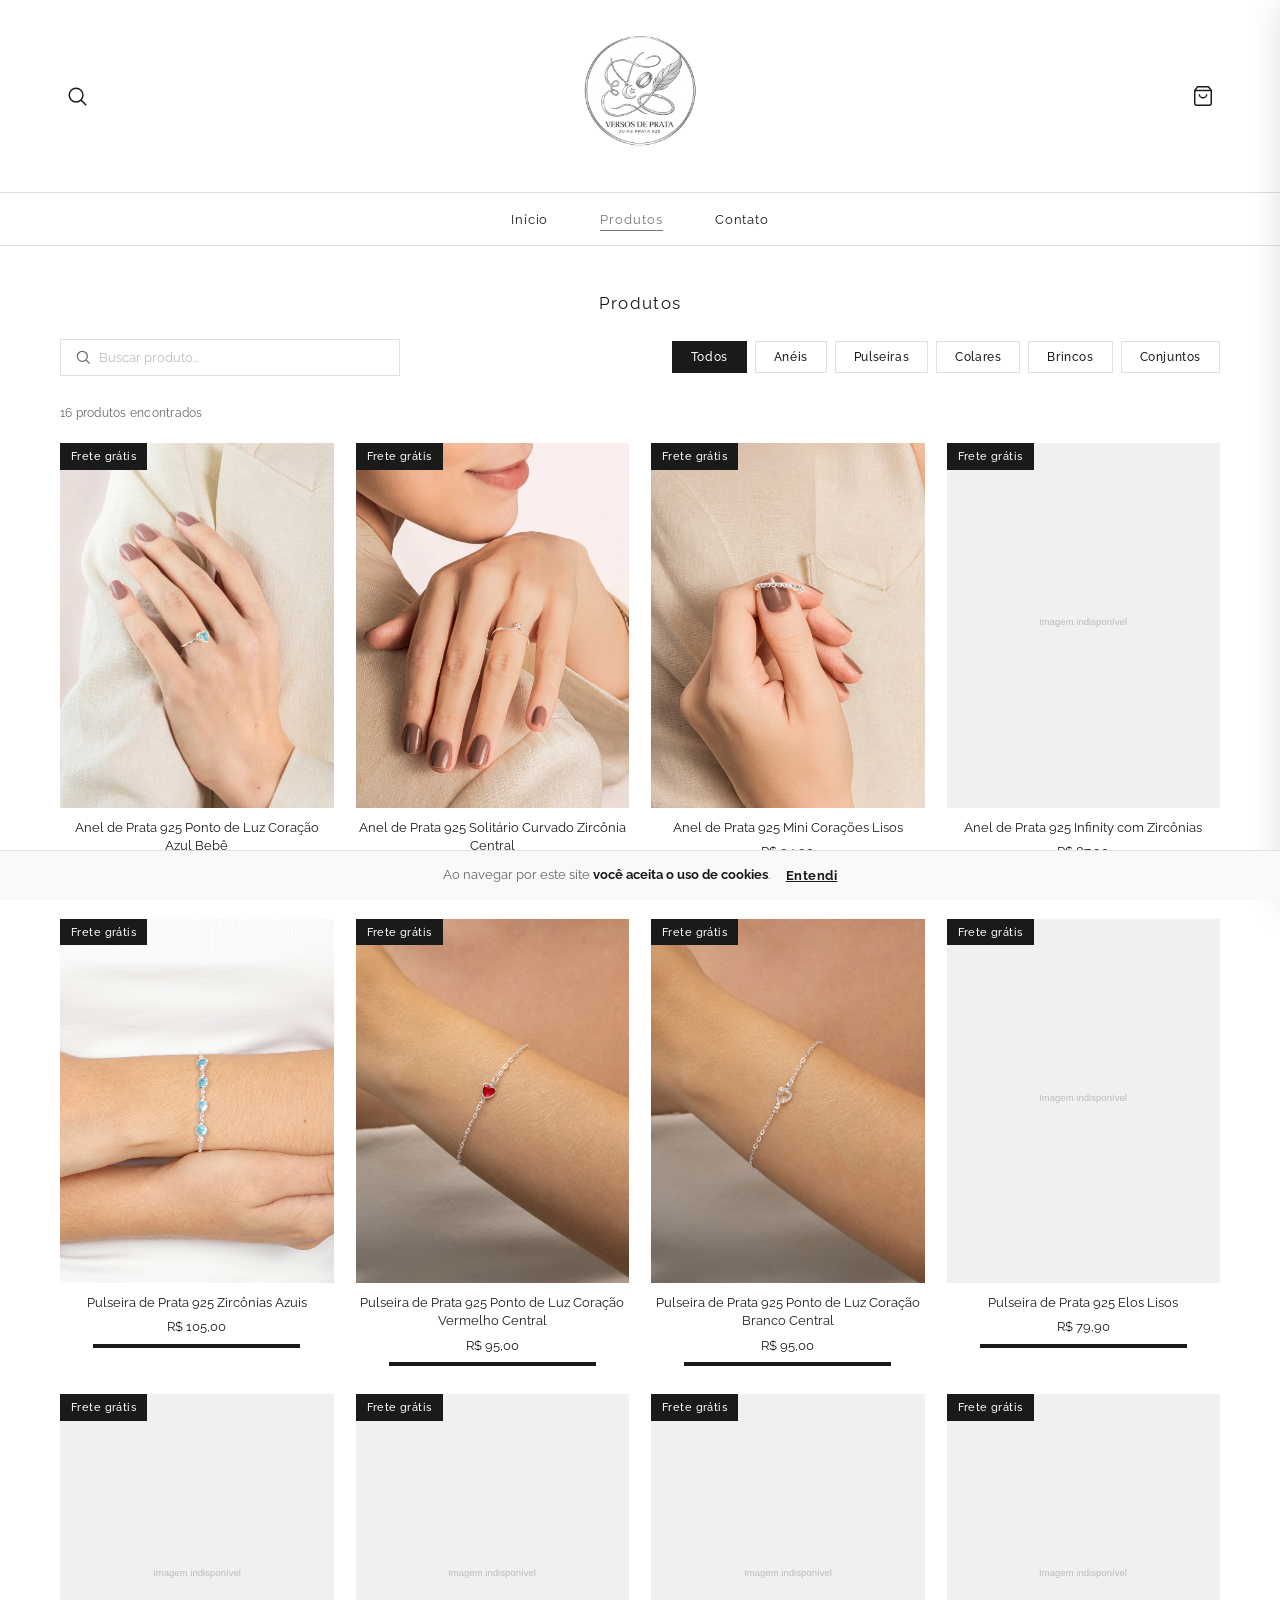
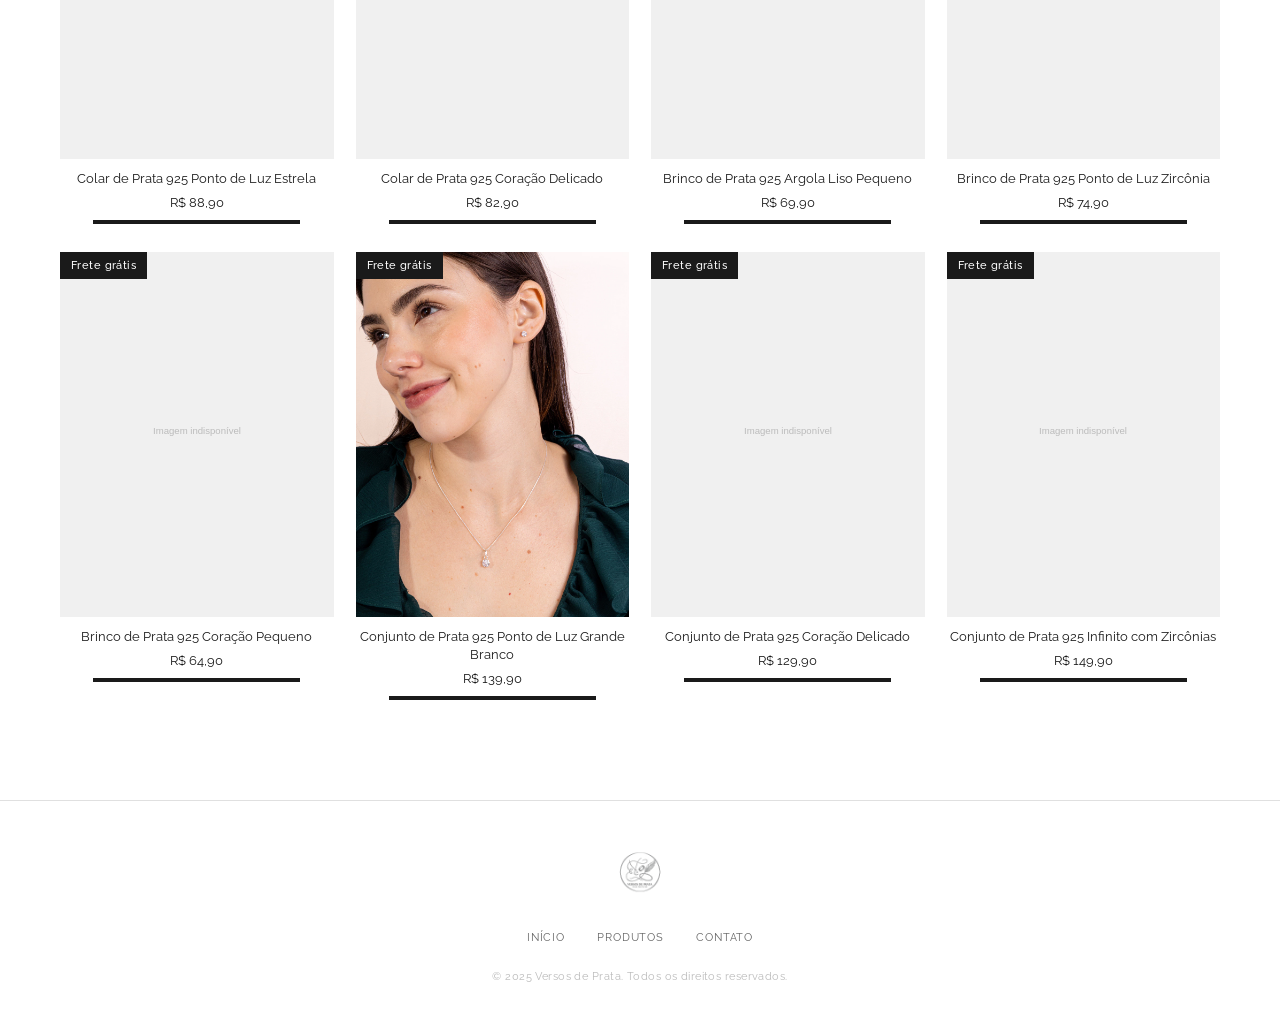
<file: vdp-v2/produtos.html>
<!DOCTYPE html>
<html lang="pt-BR">
<head>
  <meta charset="UTF-8"/>
  <meta name="viewport" content="width=device-width, initial-scale=1.0"/>
  <meta name="description" content="Explore nosso catálogo completo de joias em prata 925. Anéis, pulseiras, colares, brincos e conjuntos com frete grátis."/>
  <title>Produtos — Versos de Prata</title>
  <link rel="preconnect" href="https://fonts.googleapis.com"/>
  <link rel="preconnect" href="https://fonts.gstatic.com" crossorigin/>
  <link href="https://fonts.googleapis.com/css2?family=Cormorant+Garamond:ital,wght@0,300;0,400;1,300;1,400&family=Raleway:wght@300;400;500;600&display=swap" rel="stylesheet"/>
  <link rel="stylesheet" href="css/style.css"/>
</head>
<body>

<!-- Search Overlay -->
<div class="search-overlay" id="searchOverlay" role="search">
  <div class="search-box">
    <input type="search" id="searchInput" placeholder="Pesquisar produtos..."
           autocomplete="off" aria-label="Campo de busca"/>
    <button class="search-close" id="searchClose" aria-label="Fechar busca">✕</button>
    <div class="search-results-overlay" id="searchResultsOverlay"></div>
  </div>
</div>

<!-- Carrinho -->
<div class="cart-overlay" id="cartOverlay"></div>
<aside class="cart-panel" id="cartPanel" aria-label="Carrinho de compras">
  <div class="cart-header">
    <h2 class="cart-title">Carrinho</h2>
    <button class="btn-cart-close icon-btn" id="btnCartClose">✕</button>
  </div>
  <div class="cart-body" id="cartBody"></div>
  <div class="cart-footer" id="cartFooter" style="display:none">
    <div class="cart-subtotal">
      <span>Subtotal</span>
      <span class="cart-subtotal-val" id="cartSubtotal">R$ 0,00</span>
    </div>
    <p class="cart-frete-info"> Frete grátis em todos os produtos</p>
    <a class="btn-whatsapp" id="cartWhatsapp" href="#" target="_blank" rel="noopener noreferrer">
      <svg viewBox="0 0 24 24">
        <path d="M17.472 14.382c-.297-.149-1.758-.867-2.03-.967-.273-.099-.471-.148-.67.15-.197.297-.767.966-.94 1.164-.173.199-.347.223-.644.075-.297-.15-1.255-.463-2.39-1.475-.883-.788-1.48-1.761-1.653-2.059-.173-.297-.018-.458.13-.606.134-.133.298-.347.446-.52.149-.174.198-.298.298-.497.099-.198.05-.371-.025-.52-.075-.149-.669-1.612-.916-2.207-.242-.579-.487-.5-.669-.51-.173-.008-.371-.01-.57-.01-.198 0-.52.074-.792.372-.272.297-1.04 1.016-1.04 2.479 0 1.462 1.065 2.875 1.213 3.074.149.198 2.096 3.2 5.077 4.487.709.306 1.262.489 1.694.625.712.227 1.36.195 1.871.118.571-.085 1.758-.719 2.006-1.413.248-.694.248-1.289.173-1.413-.074-.124-.272-.198-.57-.347"/>
      </svg>
      Finalizar pelo WhatsApp
    </a>
    <button class="btn-continue-shopping" id="btnContinueShopping">← Continuar comprando</button>
  </div>
</aside>

<!-- Header -->
<header class="site-header">
  <div class="header-top">
    <div class="header-left">
      <button class="icon-btn" id="btnSearch" aria-label="Abrir busca">
        <svg viewBox="0 0 24 24"><circle cx="11" cy="11" r="7.5"/><line x1="16.5" y1="16.5" x2="22" y2="22"/></svg>
      </button>
      <button class="btn-menu icon-btn" id="btnMenu" aria-label="Menu">
        <span></span><span></span><span></span>
      </button>
    </div>

    <!-- LOGO NOVA -->
    <div class="site-logo">
      <a href="index.html" aria-label="Versos de Prata — Início">
        <img src="Fotos VP/LOGO/IMG_1408.PNG" class="logo-svg" alt="Versos de Prata Logo">
      </a>
    </div>

    <div class="header-right">
      <div class="cart-wrapper">
        <button class="icon-btn btn-cart" aria-label="Ver carrinho">
          <svg viewBox="0 0 24 24">
            <path d="M6 2L3 6v14a2 2 0 002 2h14a2 2 0 002-2V6l-3-4z"/>
            <line x1="3" y1="6" x2="21" y2="6"/>
            <path d="M16 10a4 4 0 01-8 0"/>
          </svg>
        </button>
        <span class="cart-badge" id="cartBadge" style="display:none">0</span>
      </div>
    </div>
  </div>

  <nav class="site-nav" id="siteNav">
    <ul>
      <li><a href="index.html">Início</a></li>
      <li><a href="produtos.html">Produtos</a></li>
      <li><a href="contato.html">Contato</a></li>
    </ul>
  </nav>
</header>

<!-- Main -->
<main>
  <section class="page-produtos">
    <div class="container">
      <h1 class="page-title">Produtos</h1>

      <div class="produtos-controls">
        <label class="search-inline" for="searchProdutos">
          <svg viewBox="0 0 24 24" fill="none" stroke-width="1.8">
            <circle cx="11" cy="11" r="7.5"/><line x1="16.5" y1="16.5" x2="22" y2="22"/>
          </svg>
          <input type="search" id="searchProdutos" placeholder="Buscar produto..." autocomplete="off"/>
        </label>

        <div class="filter-bar">
          <button class="btn-cat active" data-cat="todos">Todos</button>
          <button class="btn-cat" data-cat="anel">Anéis</button>
          <button class="btn-cat" data-cat="pulseira">Pulseiras</button>
          <button class="btn-cat" data-cat="colar">Colares</button>
          <button class="btn-cat" data-cat="brinco">Brincos</button>
          <button class="btn-cat" data-cat="conjunto">Conjuntos</button>
        </div>
      </div>

      <p class="produtos-count" id="produtosCount"></p>
      <div class="produtos-grid" id="produtosGrid"></div>
    </div>
  </section>
</main>

<!-- Footer -->
<footer class="site-footer">
  <div class="footer-inner">

    <!-- LOGO NOVA -->
    <img src="Fotos VP/LOGO/IMG_1408.PNG" class="footer-logo" alt="Versos de Prata Logo">

    <nav class="footer-nav">
      <ul>
        <li><a href="index.html">Início</a></li>
        <li><a href="produtos.html">Produtos</a></li>
        <li><a href="contato.html">Contato</a></li>
      </ul>
    </nav>

    <p class="footer-copy">© 2025 Versos de Prata. Todos os direitos reservados.</p>
  </div>
</footer>

<div class="cookie-banner" id="cookieBanner" style="display:none">
  <p>Ao navegar por este site <strong>você aceita o uso de cookies</strong>.</p>
  <button class="btn-cookie" id="cookieAccept">Entendi</button>
</div>

<script src="data/produtos.js"></script>
<script src="js/render.js"></script>
<script src="js/cart.js"></script>
<script src="js/search.js"></script>
<script src="js/app.js"></script>
</body>
</html>
</file>
<file: css/style.css>
/* ============================================================
   VERSOS DE PRATA — style.css
   Design system + componentes + carrinho + responsividade
   ============================================================ */

/* ------------------------------------------------------------
   1. VARIÁVEIS & RESET
------------------------------------------------------------ */
:root {
  --white:      #ffffff;
  --black:      #1a1a1a;
  --gray-light: #f7f7f7;
  --gray-mid:   #e0e0e0;
  --gray-text:  #666666;
  --green-wa:   #25D366;

  --font-serif:  'Cormorant Garamond', Georgia, serif;
  --font-sans:   'Raleway', 'Helvetica Neue', Arial, sans-serif;

  --radius:     0px;          /* visual quadrado, fiel ao original */
  --transition: 0.22s ease;
  --shadow-sm:  0 2px 12px rgba(0,0,0,0.08);
  --shadow-md:  0 6px 32px rgba(0,0,0,0.13);

  --max-w: 1240px;
  --header-h: 140px;        /* header-top + nav */
}

*, *::before, *::after { box-sizing: border-box; margin: 0; padding: 0; }

html { font-size: 16px; scroll-behavior: smooth; }

body {
  font-family: var(--font-sans);
  background: var(--white);
  color: var(--black);
  line-height: 1.6;
  -webkit-font-smoothing: antialiased;
  overflow-x: hidden;
}

a  { text-decoration: none; color: inherit; }
ul { list-style: none; }
img { display: block; max-width: 100%; }
button { cursor: pointer; border: none; background: none; font-family: inherit; }
input, textarea { font-family: inherit; }

/* ------------------------------------------------------------
   2. UTILITÁRIOS
------------------------------------------------------------ */
.container {
  max-width: var(--max-w);
  margin: 0 auto;
  padding: 0 40px;
}

.visually-hidden {
  position: absolute;
  width: 1px; height: 1px;
  overflow: hidden;
  clip: rect(0,0,0,0);
}

/* Skeleton loading */
.skeleton {
  background: linear-gradient(90deg, #f0f0f0 25%, #e0e0e0 50%, #f0f0f0 75%);
  background-size: 200% 100%;
  animation: skeleton-shimmer 1.4s infinite;
  border-radius: 2px;
}
@keyframes skeleton-shimmer {
  0%   { background-position: 200% 0; }
  100% { background-position: -200% 0; }
}

/* Fade-in para cards carregados */
.fade-in {
  animation: fadeIn 0.35s ease forwards;
}
@keyframes fadeIn {
  from { opacity: 0; transform: translateY(10px); }
  to   { opacity: 1; transform: translateY(0); }
}

/* Estado vazio */
.empty-state {
  text-align: center;
  padding: 60px 20px;
  color: var(--gray-text);
  grid-column: 1 / -1;
}
.empty-state svg { margin: 0 auto 16px; opacity: .35; }
.empty-state p { font-size: 15px; }

/* ------------------------------------------------------------
   3. HEADER
------------------------------------------------------------ */
.site-header {
  position: sticky;
  top: 0;
  background: var(--white);
  z-index: 200;
  border-bottom: 1px solid var(--gray-mid);
}

/* Topo do header */
.header-top {
  display: grid;
  grid-template-columns: 1fr auto 1fr;
  align-items: center;
  padding: 16px 40px;
  max-width: var(--max-w);
  margin: 0 auto;
}

.header-left  { display: flex; align-items: center; gap: 8px; }
.header-right { display: flex; align-items: center; gap: 20px; justify-content: flex-end; }

/* Botões de ícone */
.icon-btn {
  display: flex; align-items: center; justify-content: center;
  padding: 6px;
  color: var(--black);
  transition: opacity var(--transition);
  background: none; border: none; cursor: pointer;
}
.icon-btn:hover { opacity: .5; }
.icon-btn svg { width: 22px; height: 22px; stroke: currentColor; fill: none; stroke-width: 1.6; }

/* Logo */
.site-logo { display: flex; align-items: center; justify-content: center; }
.logo-svg  { width: 88px; height: 88px; }

/* Carrinho — badge */
.cart-wrapper { position: relative; }
.cart-badge {
  position: absolute;
  top: -3px; right: -7px;
  background: var(--black);
  color: var(--white);
  font-size: 10px; font-weight: 700;
  width: 17px; height: 17px;
  border-radius: 50%;
  display: flex; align-items: center; justify-content: center;
  pointer-events: none;
  transition: transform 0.2s ease;
}
.cart-badge.bump { transform: scale(1.4); }

/* Hamburger mobile */
.btn-menu {
  display: none;
  flex-direction: column; gap: 5px;
  padding: 4px;
}
.btn-menu span {
  display: block; width: 22px; height: 1.5px;
  background: var(--black);
  transition: all .3s ease;
}
.btn-menu.open span:nth-child(1) { transform: translateY(6.5px) rotate(45deg); }
.btn-menu.open span:nth-child(2) { opacity: 0; }
.btn-menu.open span:nth-child(3) { transform: translateY(-6.5px) rotate(-45deg); }

/* Navegação */
.site-nav { border-top: 1px solid var(--gray-mid); }
.site-nav ul {
  display: flex; justify-content: center; gap: 52px;
  padding: 13px 0;
  max-width: var(--max-w); margin: 0 auto;
}
.site-nav a {
  font-size: 13px; font-weight: 400;
  letter-spacing: .07em;
  color: var(--black);
  transition: opacity var(--transition);
  position: relative; padding-bottom: 2px;
}
.site-nav a::after {
  content: '';
  position: absolute; bottom: -2px; left: 0; right: 100%;
  height: 1px; background: var(--black);
  transition: right var(--transition);
}
.site-nav a:hover::after,
.site-nav a.active::after { right: 0; }
.site-nav a:hover,
.site-nav a.active { opacity: .6; }

/* ------------------------------------------------------------
   4. SEARCH OVERLAY
------------------------------------------------------------ */
.search-overlay {
  position: fixed; inset: 0;
  background: rgba(255,255,255,.97);
  z-index: 500;
  display: flex; align-items: flex-start; justify-content: center;
  padding-top: 120px;
  opacity: 0; pointer-events: none;
  transition: opacity var(--transition);
}
.search-overlay.open { opacity: 1; pointer-events: all; }

.search-box {
  width: 100%; max-width: 580px;
  padding: 0 24px;
}
.search-input-row {
  position: relative;
}
.search-box input {
  width: 100%; border: none;
  border-bottom: 2px solid var(--black);
  font-size: 22px; font-family: var(--font-serif);
  padding: 10px 44px 10px 0;
  outline: none; background: transparent;
  letter-spacing: .03em;
}
.search-box input::placeholder { color: #bbb; font-style: italic; }
.search-close {
  position: absolute; right: 0; top: 50%;
  transform: translateY(-50%);
  font-size: 20px; color: var(--black); line-height: 1;
  background: none; border: none; cursor: pointer;
  width: 28px; height: 28px;
  display: flex; align-items: center; justify-content: center;
}
.search-close:hover {
  opacity: .6;
}

/* Resultados inline na overlay */
.search-results-overlay {
  margin-top: 28px;
  display: grid; grid-template-columns: repeat(3, 1fr);
  gap: 16px; max-width: 580px; width: 100%;
}
.search-result-item {
  display: flex; gap: 12px; align-items: center;
  padding: 10px; border: 1px solid var(--gray-mid);
  transition: border-color var(--transition); cursor: pointer;
}
.search-result-item:hover { border-color: var(--black); }
.search-result-item img { width: 54px; height: 54px; object-fit: cover; flex-shrink: 0; }
.search-result-info p   { font-size: 12px; line-height: 1.4; }
.search-result-info span { font-size: 12px; color: var(--gray-text); }

/* ------------------------------------------------------------
   5. BADGE "FRETE GRÁTIS"
------------------------------------------------------------ */
.badge-frete {
  position: absolute; top: 0; left: 0;
  background: var(--black); color: var(--white);
  font-size: 10.5px; font-weight: 500;
  letter-spacing: .04em;
  padding: 5px 11px;
  z-index: 2; pointer-events: none;
}

/* ------------------------------------------------------------
   6. CARD DE PRODUTO
------------------------------------------------------------ */
.product-card {
  display: flex; flex-direction: column;
  cursor: pointer;
}
.product-card:hover .product-img { transform: scale(1.04); }

.product-img-wrap {
  overflow: hidden;
  background: var(--gray-light);
  position: relative;
  aspect-ratio: 3/4;
}
.product-img {
  width: 100%; height: 100%;
  object-fit: cover;
  transition: transform .45s ease;
}
.product-img.lazy { opacity: 0; transition: opacity .3s ease, transform .45s ease; }
.product-img.loaded { opacity: 1; }

.product-info {
  padding: 11px 0 6px;
  text-align: center;
}
.product-name {
  font-size: 12.5px; font-weight: 400;
  color: var(--black); line-height: 1.45;
  margin-bottom: 5px;
}
.product-price {
  font-size: 13px; font-weight: 400;
  color: var(--black);
}

/* Botão rápido "Adicionar ao carrinho" (aparece no hover) */
.product-card-actions {
  padding: 0 0 4px;
  text-align: center;
  max-height: 0; overflow: hidden;
  transition: max-height .25s ease, padding .25s ease;
}
.product-card:hover .product-card-actions {
  max-height: 52px;
  padding-bottom: 8px;
}
.btn-add-card {
  font-size: 11px; font-weight: 600;
  letter-spacing: .09em; text-transform: uppercase;
  color: var(--white); background: var(--black);
  padding: 8px 20px;
  transition: opacity var(--transition);
  border: none; cursor: pointer;
  white-space: nowrap;
}
.btn-add-card:hover { opacity: .75; }

/* ------------------------------------------------------------
   7. HOMEPAGE — DESTAQUES
------------------------------------------------------------ */
.section-destaques {
  padding: 52px 0 80px;
}
.section-destaques .container { /* herda */ }

.section-title {
  font-family: var(--font-sans);
  font-size: 17px; font-weight: 400;
  letter-spacing: .08em; text-align: center;
  margin-bottom: 36px;
}

.destaques-grid {
  display: grid;
  grid-template-columns: repeat(3, 1fr);
  gap: 24px;
}

/* CTA Ver todos */
.section-cta {
  text-align: center;
  margin-top: 44px;
}
.btn-outline {
  display: inline-block;
  padding: 13px 40px;
  border: 1px solid var(--black);
  font-size: 12px; font-weight: 600;
  letter-spacing: .1em; text-transform: uppercase;
  color: var(--black);
  transition: all var(--transition);
}
.btn-outline:hover { background: var(--black); color: var(--white); }

/* ------------------------------------------------------------
   8. PÁGINA PRODUTOS
------------------------------------------------------------ */
.page-produtos { padding: 44px 0 80px; }

.page-title {
  font-family: var(--font-sans);
  font-size: 17px; font-weight: 400;
  letter-spacing: .08em; text-align: center;
  margin-bottom: 22px;
}

/* Barra de controles (busca + filtro) */
.produtos-controls {
  display: flex; align-items: center;
  justify-content: space-between; gap: 16px;
  margin-bottom: 28px;
  flex-wrap: wrap;
}

/* Search inline (página produtos) */
.search-inline {
  display: flex; align-items: center;
  border: 1px solid var(--gray-mid);
  padding: 0 14px; gap: 8px;
  flex: 1; max-width: 340px;
  transition: border-color var(--transition);
}
.search-inline:focus-within { border-color: var(--black); }
.search-inline svg { width: 16px; height: 16px; stroke: var(--gray-text); flex-shrink: 0; }
.search-inline input {
  border: none; outline: none;
  font-size: 13px; padding: 10px 0;
  width: 100%; background: transparent;
  color: var(--black);
}
.search-inline input::placeholder { color: #bbb; }
.search-inline input::-webkit-search-decoration,
.search-inline input::-webkit-search-cancel-button,
.search-inline input::-webkit-search-results-button,
.search-inline input::-webkit-search-results-decoration,
.search-box input::-webkit-search-decoration,
.search-box input::-webkit-search-cancel-button,
.search-box input::-webkit-search-results-button,
.search-box input::-webkit-search-results-decoration {
  -webkit-appearance: none;
  appearance: none;
}

/* Filtros por categoria */
.filter-bar {
  display: flex; gap: 8px;
  flex-wrap: wrap;
}
.btn-cat {
  padding: 8px 18px;
  border: 1px solid var(--gray-mid);
  font-size: 12px; font-weight: 500;
  letter-spacing: .05em;
  color: var(--black);
  transition: all var(--transition);
  background: var(--white);
}
.btn-cat:hover { border-color: var(--black); }
.btn-cat.active { background: var(--black); color: var(--white); border-color: var(--black); }

/* Contagem de resultados */
.produtos-count {
  font-size: 12px; color: var(--gray-text);
  margin-bottom: 20px; letter-spacing: .02em;
}

/* Grid */
.produtos-grid {
  display: grid;
  grid-template-columns: repeat(4, 1fr);
  gap: 28px 22px;
}

/* ------------------------------------------------------------
   9. PÁGINA PRODUTO DETALHE
------------------------------------------------------------ */
.page-produto { padding: 32px 0 80px; }

.breadcrumb {
  font-size: 12px; color: var(--gray-text);
  margin-bottom: 32px;
  display: flex; align-items: center; gap: 6px; flex-wrap: wrap;
}
.breadcrumb a { color: var(--gray-text); transition: color var(--transition); }
.breadcrumb a:hover { color: var(--black); }
.breadcrumb .sep { color: #bbb; }
.breadcrumb .current { color: var(--black); }

/* Layout 2 colunas */
.produto-layout {
  display: grid;
  grid-template-columns: 1fr 1fr;
  gap: 52px;
  align-items: start;
}

/* Galeria */
.gallery { display: flex; gap: 12px; }

.thumb-col {
  display: flex; flex-direction: column;
  gap: 8px; align-items: center;
}
.thumb-scroll {
  display: flex; flex-direction: column;
  gap: 8px; overflow: hidden;
  max-height: 282px; position: relative;
}
.thumb {
  width: 70px; height: 70px; flex-shrink: 0;
  overflow: hidden; cursor: pointer;
  border: 2px solid transparent;
  transition: border-color var(--transition);
}
.thumb img { width: 100%; height: 100%; object-fit: cover; }
.thumb.active { border-color: var(--black); }
.thumb:hover   { border-color: var(--gray-text); }

.thumb-nav {
  display: flex; flex-direction: column; gap: 4px; margin-top: 4px;
}
.btn-thumb-nav {
  width: 28px; height: 26px;
  border: 1px solid var(--gray-mid);
  display: flex; align-items: center; justify-content: center;
  transition: all var(--transition);
}
.btn-thumb-nav:hover { background: var(--black); }
.btn-thumb-nav:hover svg { stroke: var(--white); }
.btn-thumb-nav svg { width: 13px; height: 13px; stroke: var(--black); fill: none; stroke-width: 2.2; }

.gallery-main {
  flex: 1; position: relative; overflow: hidden;
}
.gallery-main-img {
  width: 100%; aspect-ratio: 3/4;
  object-fit: cover; display: block;
  transition: opacity .25s ease;
}

/* Info panel */
.produto-info-panel { padding-top: 4px; }
.produto-nome  { font-size: 22px; font-weight: 400; line-height: 1.3; margin-bottom: 20px; }
.produto-preco { font-size: 22px; font-weight: 400; margin-bottom: 6px; }
.produto-frete { font-size: 12px; color: var(--gray-text); margin-bottom: 18px; letter-spacing: .03em; }
.produto-estoque-aviso {
  font-size: 13px; font-weight: 600; color: var(--black);
  margin-bottom: 24px; letter-spacing: .02em;
}
.produto-estoque-aviso.urgente { color: #c0392b; }

/* Qty + Comprar */
.comprar-row { display: flex; gap: 12px; flex-wrap: wrap; align-items: center; }

.produto-size-block {
  margin-bottom: 24px;
}
.produto-size-header {
  display: flex;
  align-items: center;
  justify-content: flex-start;
  gap: 4px;
  margin-bottom: 12px;
}
.produto-size-label {
  font-size: 11px;
  font-weight: 700;
  letter-spacing: .12em;
  text-transform: uppercase;
  color: var(--gray-text);
}
.produto-size-selected {
  font-size: 13px;
  color: var(--black);
}
.produto-size-options {
  display: flex;
  flex-wrap: wrap;
  gap: 10px;
}
.size-btn {
  min-width: 54px;
  padding: 12px 16px;
  border: 1px solid var(--gray-mid);
  background: linear-gradient(180deg, #fff 0%, #f8f8f8 100%);
  color: var(--black);
  font-size: 13px;
  font-weight: 600;
  letter-spacing: .04em;
  transition: all var(--transition);
}
.size-btn:hover {
  border-color: var(--black);
  transform: translateY(-1px);
}
.size-btn.active {
  background: var(--black);
  color: var(--white);
  border-color: var(--black);
  box-shadow: var(--shadow-sm);
}

.qty-ctrl {
  display: flex; align-items: center;
  border: 1px solid var(--gray-mid); height: 48px;
}
.qty-btn {
  width: 44px; height: 100%;
  display: flex; align-items: center; justify-content: center;
  font-size: 20px; font-weight: 300; color: var(--black);
  transition: background var(--transition);
}
.qty-btn:hover { background: var(--gray-light); }
.qty-num {
  width: 44px; height: 100%;
  text-align: center;
  border-left: 1px solid var(--gray-mid);
  border-right: 1px solid var(--gray-mid);
  font-size: 14px; color: var(--black);
  outline: none; background: transparent;
  -moz-appearance: textfield;
}
.qty-num::-webkit-outer-spin-button,
.qty-num::-webkit-inner-spin-button { -webkit-appearance: none; margin: 0; }

.btn-comprar {
  flex: 1; height: 48px; min-width: 200px;
  background: var(--black); color: var(--white);
  font-size: 12px; font-weight: 600;
  letter-spacing: .12em; text-transform: uppercase;
  transition: opacity var(--transition);
}
.btn-comprar:hover { opacity: .8; }
.btn-comprar:active { opacity: .6; }

/* Descrição */
.produto-desc {
  margin-top: 40px;
  padding-top: 32px;
  border-top: 1px solid var(--gray-mid);
}
.produto-desc h3 {
  font-size: 11px; font-weight: 700;
  letter-spacing: .12em; text-transform: uppercase;
  color: var(--gray-text); margin-bottom: 14px;
}
.produto-desc p { font-size: 14px; color: var(--gray-text); line-height: 1.85; }

/* ------------------------------------------------------------
   10. CARRINHO — PAINEL LATERAL
------------------------------------------------------------ */
/* Overlay de fundo */
.cart-overlay {
  position: fixed; inset: 0;
  background: rgba(0,0,0,.45);
  z-index: 300;
  opacity: 0; pointer-events: none;
  transition: opacity .3s ease;
}
.cart-overlay.open { opacity: 1; pointer-events: all; }

/* Painel */
.cart-panel {
  position: fixed; top: 0; right: 0;
  width: 420px; max-width: 100vw; height: 100vh;
  background: var(--white);
  z-index: 301;
  display: flex; flex-direction: column;
  transform: translateX(100%);
  transition: transform .32s cubic-bezier(.4,0,.2,1);
  box-shadow: var(--shadow-md);
}
.cart-panel.open { transform: translateX(0); }

/* Header do painel */
.cart-header {
  display: flex; align-items: center;
  justify-content: space-between;
  padding: 22px 24px 20px;
  border-bottom: 1px solid var(--gray-mid);
  flex-shrink: 0;
}
.cart-title {
  font-size: 14px; font-weight: 600;
  letter-spacing: .08em; text-transform: uppercase;
}
.btn-cart-close {
  font-size: 20px; color: var(--black);
  line-height: 1; padding: 4px;
  transition: opacity var(--transition);
}
.btn-cart-close:hover { opacity: .5; }

/* Lista de itens */
.cart-body {
  flex: 1; overflow-y: auto;
  padding: 16px 24px;
}

/* Estado vazio do carrinho */
.cart-empty {
  text-align: center; padding: 60px 20px;
  color: var(--gray-text);
}
.cart-empty svg { margin: 0 auto 18px; opacity: .25; }
.cart-empty p { font-size: 14px; }

/* Item do carrinho */
.cart-item {
  display: flex; gap: 14px;
  padding: 16px 0;
  border-bottom: 1px solid var(--gray-mid);
  animation: fadeIn .25s ease;
}
.cart-item:last-child { border-bottom: none; }

.cart-item-img {
  width: 76px; height: 76px;
  object-fit: cover; flex-shrink: 0;
}
.cart-item-info { flex: 1; min-width: 0; }
.cart-item-name {
  font-size: 13px; font-weight: 400;
  line-height: 1.4; margin-bottom: 6px;
  /* quebra longa */
  overflow: hidden; display: -webkit-box;
  -webkit-line-clamp: 2; -webkit-box-orient: vertical;
}
.cart-item-price { font-size: 13px; color: var(--gray-text); margin-bottom: 10px; }

.cart-item-size {
  font-size: 12px;
  color: var(--gray-text);
  margin-bottom: 4px;
}

/* Qty inline no carrinho */
.cart-item-qty {
  display: flex; align-items: center; gap: 0;
  border: 1px solid var(--gray-mid); width: fit-content;
}
.cart-qty-btn {
  width: 30px; height: 30px;
  display: flex; align-items: center; justify-content: center;
  font-size: 16px; font-weight: 300; color: var(--black);
  transition: background var(--transition);
}
.cart-qty-btn:hover { background: var(--gray-light); }
.cart-qty-val {
  width: 32px; height: 30px;
  text-align: center; font-size: 13px;
  border-left: 1px solid var(--gray-mid);
  border-right: 1px solid var(--gray-mid);
  display: flex; align-items: center; justify-content: center;
  user-select: none;
}

/* Footer do painel */
.cart-footer {
  padding: 20px 24px 28px;
  border-top: 1px solid var(--gray-mid);
  flex-shrink: 0;
}
.cart-subtotal {
  display: flex; justify-content: space-between;
  align-items: center; margin-bottom: 6px;
  font-size: 14px;
}
.cart-subtotal strong { font-weight: 600; }
.cart-subtotal-val   { font-size: 16px; font-weight: 600; }
.cart-frete-info {
  font-size: 12px; color: var(--gray-text);
  margin-bottom: 20px; text-align: right;
}

.btn-whatsapp {
  display: flex; align-items: center; justify-content: center; gap: 10px;
  width: 100%; padding: 15px;
  background: var(--green-wa); color: var(--white);
  font-size: 13px; font-weight: 600;
  letter-spacing: .08em; text-transform: uppercase;
  text-decoration: none;
  transition: opacity var(--transition);
  border: none; cursor: pointer;
}
.btn-whatsapp:hover { opacity: .87; }
.btn-whatsapp svg   { width: 20px; height: 20px; fill: var(--white); }

.btn-continue-shopping {
  display: block; width: 100%;
  text-align: center; padding: 12px;
  font-size: 12px; color: var(--gray-text);
  letter-spacing: .05em;
  border: 1px solid var(--gray-mid);
  margin-top: 10px;
  transition: all var(--transition);
  background: none; cursor: pointer;
  font-family: var(--font-sans);
}
.btn-continue-shopping:hover { border-color: var(--black); color: var(--black); }

/* Toast de feedback */
.toast {
  position: fixed; bottom: 28px; left: 50%;
  transform: translateX(-50%) translateY(80px);
  background: var(--black); color: var(--white);
  padding: 12px 28px; font-size: 13px;
  letter-spacing: .04em; z-index: 999;
  opacity: 0; pointer-events: none;
  transition: all .3s ease;
  white-space: nowrap;
}
.toast.show {
  opacity: 1; transform: translateX(-50%) translateY(0);
}

/* ------------------------------------------------------------
   11. PÁGINA CONTATO
------------------------------------------------------------ */
.page-contato { padding: 52px 0 80px; }
.contato-inner {
  max-width: 560px; margin: 0 auto;
  text-align: center;
}
.contato-desc {
  font-size: 14px; color: var(--gray-text);
  line-height: 1.9; margin-bottom: 36px;
}
.contact-form {
  display: flex; flex-direction: column;
  gap: 16px; text-align: left;
}
.form-group label {
  display: block; font-size: 11px; font-weight: 700;
  letter-spacing: .1em; text-transform: uppercase;
  color: var(--gray-text); margin-bottom: 6px;
}
.form-group input,
.form-group textarea {
  width: 100%;
  border: 1px solid var(--gray-mid);
  padding: 12px 14px;
  font-size: 14px; color: var(--black);
  outline: none; background: transparent;
  transition: border-color var(--transition);
}
.form-group input:focus,
.form-group textarea:focus { border-color: var(--black); }
.form-group textarea { min-height: 130px; resize: vertical; }
.btn-submit {
  width: 100%; padding: 15px;
  background: var(--black); color: var(--white);
  font-size: 12px; font-weight: 600;
  letter-spacing: .12em; text-transform: uppercase;
  border: none; cursor: pointer;
  transition: opacity var(--transition);
  font-family: var(--font-sans); margin-top: 6px;
}
.btn-submit:hover { opacity: .8; }

.contato-separador {
  margin: 40px 0 32px;
  border: none; border-top: 1px solid var(--gray-mid);
}
.contato-wa-title {
  font-size: 14px; color: var(--gray-text);
  margin-bottom: 18px; letter-spacing: .02em;
}
.btn-whatsapp-contato {
  display: inline-flex; align-items: center; gap: 10px;
  background: var(--green-wa); color: var(--white);
  padding: 14px 32px;
  font-size: 13px; font-weight: 600;
  letter-spacing: .07em; text-transform: uppercase;
  border: none; cursor: pointer; font-family: var(--font-sans);
  text-decoration: none;
  transition: opacity var(--transition);
}
.btn-whatsapp-contato:hover { opacity: .87; }
.btn-whatsapp-contato svg { width: 20px; height: 20px; fill: var(--white); }

/* ------------------------------------------------------------
   12. FOOTER
------------------------------------------------------------ */
.site-footer {
  border-top: 1px solid var(--gray-mid);
  padding: 44px 40px 32px;
  margin-top: 20px;
}
.footer-inner {
  max-width: var(--max-w); margin: 0 auto;
  display: flex; flex-direction: column;
  align-items: center; gap: 20px;
}
.footer-logo { width: 58px; height: 58px; }
.footer-nav ul { display: flex; gap: 32px; flex-wrap: wrap; justify-content: center; }
.footer-nav a  {
  font-size: 11px; letter-spacing: .08em;
  color: var(--gray-text); text-transform: uppercase;
  transition: color var(--transition);
}
.footer-nav a:hover { color: var(--black); }
.footer-copy { font-size: 11px; color: #bbb; letter-spacing: .04em; }

/* ------------------------------------------------------------
   13. COOKIE BANNER
------------------------------------------------------------ */
.cookie-banner {
  position: fixed; bottom: 0; left: 0; right: 0;
  background: #f9f9f9;
  border-top: 1px solid var(--gray-mid);
  padding: 14px 24px;
  display: flex; align-items: center; justify-content: center;
  gap: 16px; flex-wrap: wrap;
  font-size: 13px; color: var(--gray-text);
  z-index: 400;
}
.cookie-banner p { text-align: center; }
.cookie-banner strong { color: var(--black); }
.btn-cookie {
  font-size: 13px; font-weight: 700;
  color: var(--black); text-decoration: underline;
  letter-spacing: .04em;
  background: none; border: none; cursor: pointer;
  font-family: var(--font-sans);
}

/* ------------------------------------------------------------
   14. RESPONSIVIDADE
------------------------------------------------------------ */

/* Tablet */
@media (max-width: 1024px) {
  .produtos-grid  { grid-template-columns: repeat(3, 1fr); }
  .destaques-grid { grid-template-columns: repeat(3, 1fr); }
  .produto-layout { gap: 32px; }
}

/* Tablet pequeno */
@media (max-width: 768px) {
  :root { --header-h: 110px; }

  .container { padding: 0 20px; }

  .header-top { padding: 12px 20px; }
  .logo-svg   { width: 72px; height: 72px; }

  .site-nav ul { gap: 28px; }
  .site-nav a  { font-size: 12px; }

  .btn-menu { display: flex; }

  /* Nav mobile */
  .site-nav {
    overflow: hidden;
    max-height: 0;
    transition: max-height .35s ease;
  }
  .site-nav.open { max-height: 300px; }
  .site-nav ul   { flex-direction: column; gap: 0; }
  .site-nav li a {
    display: block;
    padding: 14px 20px;
    border-bottom: 1px solid var(--gray-mid);
    font-size: 13px;
  }
  .site-nav a::after { display: none; }

  .destaques-grid { grid-template-columns: repeat(2, 1fr); gap: 16px; }
  .produtos-grid  { grid-template-columns: repeat(2, 1fr); gap: 16px 12px; }

  .produto-layout { grid-template-columns: 1fr; gap: 28px; }
  .produto-nome   { font-size: 18px; }

  .cart-panel { width: 100vw; }

  .produtos-controls { flex-direction: column; align-items: stretch; }
  .search-inline { max-width: 100%; }
  .filter-bar { justify-content: flex-start; }
  .search-results-overlay {
    grid-template-columns: 1fr;
    gap: 12px;
  }
  .search-result-item {
    align-items: flex-start;
  }

  .site-footer { padding: 36px 20px 28px; }
}

/* MOBILE */
@media (max-width: 480px) {

  /* ===== DESTAQUES (1 produto centralizado) ===== */
  .destaques-grid { 
    grid-template-columns: 1fr; 
    max-width: 300px; 
    margin: 0 auto; 
  }

  .destaques-grid .produto-card {
    padding: 10px;
  }

  .destaques-grid .produto-card img {
    height: 160px;
    object-fit: contain;
  }

  /* ===== PRODUTOS (2 por linha ajustado) ===== */
  .produtos-grid {
    display: grid;
    grid-template-columns: repeat(2, 48%);
    justify-content: space-between;
    gap: 10px 0;
    padding: 0 10px;
  }

  .produtos-grid .produto-card {
    width: 100%;
    box-sizing: border-box;
    padding: 6px;

    display: flex;
    flex-direction: column;
    justify-content: space-between;
  }

  .produtos-grid .produto-card img {
    width: 100%;
    height: 100px;
    object-fit: contain;
    display: block;
  }

  /* nome com 2 linhas fixas */
  .produtos-grid .product-name {
    font-size: 10px;
    line-height: 1.2;

    display: -webkit-box;
    -webkit-line-clamp: 2;
    -webkit-box-orient: vertical;
    overflow: hidden;

    min-height: 26px;
    margin: 4px 0;
  }

  .produtos-grid .product-price {
    font-size: 11px;
    margin-bottom: 4px;
  }

  .produtos-grid .btn-comprar {
    font-size: 10px;
    padding: 6px;
    height: 34px;
    border-radius: 6px;
    font-weight: 600;
    width: 100%;
    min-width: 0;
  }

  /* proteção contra overflow */
  .produtos-grid * {
    max-width: 100%;
    min-width: 0;
    box-sizing: border-box;
  }

}

/* evita scroll lateral */
body {
  overflow-x: hidden;
}

/* logo */
.logo-svg {
  width: 160px;
  height: 160px;
  object-fit: contain;
  display: block;
}

@media (max-width: 480px) {

  /* Remove botão adicionar ao carrinho no mobile */
  .product-card-actions {
    display: none !important;
  }

  .filter-bar {
    display: grid;
    grid-template-columns: repeat(3, minmax(0, 1fr));
    gap: 6px;
  }

  .btn-cat {
    width: 100%;
    padding: 8px 10px;
    font-size: 11px;
    letter-spacing: .02em;
  }

  .search-box {
    padding: 0 18px;
  }

  .search-box input {
    font-size: 17px;
    padding-right: 34px;
  }
}
</file>
<file: vdp-v2/css/style.css>
/* ============================================================
   VERSOS DE PRATA — style.css
   Design system + componentes + carrinho + responsividade
   ============================================================ */

/* ------------------------------------------------------------
   1. VARIÁVEIS & RESET
------------------------------------------------------------ */
:root {
  --white:      #ffffff;
  --black:      #1a1a1a;
  --gray-light: #f7f7f7;
  --gray-mid:   #e0e0e0;
  --gray-text:  #666666;
  --green-wa:   #25D366;

  --font-serif:  'Cormorant Garamond', Georgia, serif;
  --font-sans:   'Raleway', 'Helvetica Neue', Arial, sans-serif;

  --radius:     0px;          /* visual quadrado, fiel ao original */
  --transition: 0.22s ease;
  --shadow-sm:  0 2px 12px rgba(0,0,0,0.08);
  --shadow-md:  0 6px 32px rgba(0,0,0,0.13);

  --max-w: 1240px;
  --header-h: 140px;        /* header-top + nav */
}

*, *::before, *::after { box-sizing: border-box; margin: 0; padding: 0; }

html { font-size: 16px; scroll-behavior: smooth; }

body {
  font-family: var(--font-sans);
  background: var(--white);
  color: var(--black);
  line-height: 1.6;
  -webkit-font-smoothing: antialiased;
  overflow-x: hidden;
}

a  { text-decoration: none; color: inherit; }
ul { list-style: none; }
img { display: block; max-width: 100%; }
button { cursor: pointer; border: none; background: none; font-family: inherit; }
input, textarea { font-family: inherit; }

/* ------------------------------------------------------------
   2. UTILITÁRIOS
------------------------------------------------------------ */
.container {
  max-width: var(--max-w);
  margin: 0 auto;
  padding: 0 40px;
}

.visually-hidden {
  position: absolute;
  width: 1px; height: 1px;
  overflow: hidden;
  clip: rect(0,0,0,0);
}

/* Skeleton loading */
.skeleton {
  background: linear-gradient(90deg, #f0f0f0 25%, #e0e0e0 50%, #f0f0f0 75%);
  background-size: 200% 100%;
  animation: skeleton-shimmer 1.4s infinite;
  border-radius: 2px;
}
@keyframes skeleton-shimmer {
  0%   { background-position: 200% 0; }
  100% { background-position: -200% 0; }
}

/* Fade-in para cards carregados */
.fade-in {
  animation: fadeIn 0.35s ease forwards;
}
@keyframes fadeIn {
  from { opacity: 0; transform: translateY(10px); }
  to   { opacity: 1; transform: translateY(0); }
}

/* Estado vazio */
.empty-state {
  text-align: center;
  padding: 60px 20px;
  color: var(--gray-text);
  grid-column: 1 / -1;
}
.empty-state svg { margin: 0 auto 16px; opacity: .35; }
.empty-state p { font-size: 15px; }

/* ------------------------------------------------------------
   3. HEADER
------------------------------------------------------------ */
.site-header {
  position: sticky;
  top: 0;
  background: var(--white);
  z-index: 200;
  border-bottom: 1px solid var(--gray-mid);
}

/* Topo do header */
.header-top {
  display: grid;
  grid-template-columns: 1fr auto 1fr;
  align-items: center;
  padding: 16px 40px;
  max-width: var(--max-w);
  margin: 0 auto;
}

.header-left  { display: flex; align-items: center; gap: 8px; }
.header-right { display: flex; align-items: center; gap: 20px; justify-content: flex-end; }

/* Botões de ícone */
.icon-btn {
  display: flex; align-items: center; justify-content: center;
  padding: 6px;
  color: var(--black);
  transition: opacity var(--transition);
  background: none; border: none; cursor: pointer;
}
.icon-btn:hover { opacity: .5; }
.icon-btn svg { width: 22px; height: 22px; stroke: currentColor; fill: none; stroke-width: 1.6; }

/* Logo */
.site-logo { display: flex; align-items: center; justify-content: center; }
.logo-svg  { width: 88px; height: 88px; }

/* Carrinho — badge */
.cart-wrapper { position: relative; }
.cart-badge {
  position: absolute;
  top: -3px; right: -7px;
  background: var(--black);
  color: var(--white);
  font-size: 10px; font-weight: 700;
  width: 17px; height: 17px;
  border-radius: 50%;
  display: flex; align-items: center; justify-content: center;
  pointer-events: none;
  transition: transform 0.2s ease;
}
.cart-badge.bump { transform: scale(1.4); }

/* Hamburger mobile */
.btn-menu {
  display: none;
  flex-direction: column; gap: 5px;
  padding: 4px;
}
.btn-menu span {
  display: block; width: 22px; height: 1.5px;
  background: var(--black);
  transition: all .3s ease;
}
.btn-menu.open span:nth-child(1) { transform: translateY(6.5px) rotate(45deg); }
.btn-menu.open span:nth-child(2) { opacity: 0; }
.btn-menu.open span:nth-child(3) { transform: translateY(-6.5px) rotate(-45deg); }

/* Navegação */
.site-nav { border-top: 1px solid var(--gray-mid); }
.site-nav ul {
  display: flex; justify-content: center; gap: 52px;
  padding: 13px 0;
  max-width: var(--max-w); margin: 0 auto;
}
.site-nav a {
  font-size: 13px; font-weight: 400;
  letter-spacing: .07em;
  color: var(--black);
  transition: opacity var(--transition);
  position: relative; padding-bottom: 2px;
}
.site-nav a::after {
  content: '';
  position: absolute; bottom: -2px; left: 0; right: 100%;
  height: 1px; background: var(--black);
  transition: right var(--transition);
}
.site-nav a:hover::after,
.site-nav a.active::after { right: 0; }
.site-nav a:hover,
.site-nav a.active { opacity: .6; }

/* ------------------------------------------------------------
   4. SEARCH OVERLAY
------------------------------------------------------------ */
.search-overlay {
  position: fixed; inset: 0;
  background: rgba(255,255,255,.97);
  z-index: 500;
  display: flex; align-items: flex-start; justify-content: center;
  padding-top: 120px;
  opacity: 0; pointer-events: none;
  transition: opacity var(--transition);
}
.search-overlay.open { opacity: 1; pointer-events: all; }

.search-box {
  width: 100%; max-width: 580px;
  padding: 0 24px; position: relative;
}
.search-box input {
  width: 100%; border: none;
  border-bottom: 2px solid var(--black);
  font-size: 22px; font-family: var(--font-serif);
  padding: 10px 44px 10px 0;
  outline: none; background: transparent;
  letter-spacing: .03em;
}
.search-box input::placeholder { color: #bbb; font-style: italic; }
.search-close {
  position: absolute; right: 24px; top: 50%;
  transform: translateY(-50%);
  font-size: 20px; color: var(--black); line-height: 1;
  background: none; border: none; cursor: pointer;
}

/* Resultados inline na overlay */
.search-results-overlay {
  margin-top: 28px;
  display: grid; grid-template-columns: repeat(3, 1fr);
  gap: 16px; max-width: 580px; width: 100%;
}
.search-result-item {
  display: flex; gap: 12px; align-items: center;
  padding: 10px; border: 1px solid var(--gray-mid);
  transition: border-color var(--transition); cursor: pointer;
}
.search-result-item:hover { border-color: var(--black); }
.search-result-item img { width: 54px; height: 54px; object-fit: cover; flex-shrink: 0; }
.search-result-info p   { font-size: 12px; line-height: 1.4; }
.search-result-info span { font-size: 12px; color: var(--gray-text); }

/* ------------------------------------------------------------
   5. BADGE "FRETE GRÁTIS"
------------------------------------------------------------ */
.badge-frete {
  position: absolute; top: 0; left: 0;
  background: var(--black); color: var(--white);
  font-size: 10.5px; font-weight: 500;
  letter-spacing: .04em;
  padding: 5px 11px;
  z-index: 2; pointer-events: none;
}

/* ------------------------------------------------------------
   6. CARD DE PRODUTO
------------------------------------------------------------ */
.product-card {
  display: flex; flex-direction: column;
  cursor: pointer;
}
.product-card:hover .product-img { transform: scale(1.04); }

.product-img-wrap {
  overflow: hidden;
  background: var(--gray-light);
  position: relative;
  aspect-ratio: 3/4;
}
.product-img {
  width: 100%; height: 100%;
  object-fit: cover;
  transition: transform .45s ease;
}
.product-img.lazy { opacity: 0; transition: opacity .3s ease, transform .45s ease; }
.product-img.loaded { opacity: 1; }

.product-info {
  padding: 11px 0 6px;
  text-align: center;
}
.product-name {
  font-size: 12.5px; font-weight: 400;
  color: var(--black); line-height: 1.45;
  margin-bottom: 5px;
}
.product-price {
  font-size: 13px; font-weight: 400;
  color: var(--black);
}

/* Botão rápido "Adicionar ao carrinho" (aparece no hover) */
.product-card-actions {
  padding: 0 0 4px;
  text-align: center;
  max-height: 0; overflow: hidden;
  transition: max-height .25s ease, padding .25s ease;
}
.product-card:hover .product-card-actions {
  max-height: 52px;
  padding-bottom: 8px;
}
.btn-add-card {
  font-size: 11px; font-weight: 600;
  letter-spacing: .09em; text-transform: uppercase;
  color: var(--white); background: var(--black);
  padding: 8px 20px;
  transition: opacity var(--transition);
  border: none; cursor: pointer;
  white-space: nowrap;
}
.btn-add-card:hover { opacity: .75; }

/* ------------------------------------------------------------
   7. HOMEPAGE — DESTAQUES
------------------------------------------------------------ */
.section-destaques {
  padding: 52px 0 80px;
}
.section-destaques .container { /* herda */ }

.section-title {
  font-family: var(--font-sans);
  font-size: 17px; font-weight: 400;
  letter-spacing: .08em; text-align: center;
  margin-bottom: 36px;
}

.destaques-grid {
  display: grid;
  grid-template-columns: repeat(3, 1fr);
  gap: 24px;
}

/* CTA Ver todos */
.section-cta {
  text-align: center;
  margin-top: 44px;
}
.btn-outline {
  display: inline-block;
  padding: 13px 40px;
  border: 1px solid var(--black);
  font-size: 12px; font-weight: 600;
  letter-spacing: .1em; text-transform: uppercase;
  color: var(--black);
  transition: all var(--transition);
}
.btn-outline:hover { background: var(--black); color: var(--white); }

/* ------------------------------------------------------------
   8. PÁGINA PRODUTOS
------------------------------------------------------------ */
.page-produtos { padding: 44px 0 80px; }

.page-title {
  font-family: var(--font-sans);
  font-size: 17px; font-weight: 400;
  letter-spacing: .08em; text-align: center;
  margin-bottom: 22px;
}

/* Barra de controles (busca + filtro) */
.produtos-controls {
  display: flex; align-items: center;
  justify-content: space-between; gap: 16px;
  margin-bottom: 28px;
  flex-wrap: wrap;
}

/* Search inline (página produtos) */
.search-inline {
  display: flex; align-items: center;
  border: 1px solid var(--gray-mid);
  padding: 0 14px; gap: 8px;
  flex: 1; max-width: 340px;
  transition: border-color var(--transition);
}
.search-inline:focus-within { border-color: var(--black); }
.search-inline svg { width: 16px; height: 16px; stroke: var(--gray-text); flex-shrink: 0; }
.search-inline input {
  border: none; outline: none;
  font-size: 13px; padding: 10px 0;
  width: 100%; background: transparent;
  color: var(--black);
}
.search-inline input::placeholder { color: #bbb; }

/* Filtros por categoria */
.filter-bar {
  display: flex; gap: 8px;
  flex-wrap: wrap;
}
.btn-cat {
  padding: 8px 18px;
  border: 1px solid var(--gray-mid);
  font-size: 12px; font-weight: 500;
  letter-spacing: .05em;
  color: var(--black);
  transition: all var(--transition);
  background: var(--white);
}
.btn-cat:hover { border-color: var(--black); }
.btn-cat.active { background: var(--black); color: var(--white); border-color: var(--black); }

/* Contagem de resultados */
.produtos-count {
  font-size: 12px; color: var(--gray-text);
  margin-bottom: 20px; letter-spacing: .02em;
}

/* Grid */
.produtos-grid {
  display: grid;
  grid-template-columns: repeat(4, 1fr);
  gap: 28px 22px;
}

/* ------------------------------------------------------------
   9. PÁGINA PRODUTO DETALHE
------------------------------------------------------------ */
.page-produto { padding: 32px 0 80px; }

.breadcrumb {
  font-size: 12px; color: var(--gray-text);
  margin-bottom: 32px;
  display: flex; align-items: center; gap: 6px; flex-wrap: wrap;
}
.breadcrumb a { color: var(--gray-text); transition: color var(--transition); }
.breadcrumb a:hover { color: var(--black); }
.breadcrumb .sep { color: #bbb; }
.breadcrumb .current { color: var(--black); }

/* Layout 2 colunas */
.produto-layout {
  display: grid;
  grid-template-columns: 1fr 1fr;
  gap: 52px;
  align-items: start;
}

/* Galeria */
.gallery { display: flex; gap: 12px; }

.thumb-col {
  display: flex; flex-direction: column;
  gap: 8px; align-items: center;
}
.thumb-scroll {
  display: flex; flex-direction: column;
  gap: 8px; overflow: hidden;
  max-height: 282px; position: relative;
}
.thumb {
  width: 70px; height: 70px; flex-shrink: 0;
  overflow: hidden; cursor: pointer;
  border: 2px solid transparent;
  transition: border-color var(--transition);
}
.thumb img { width: 100%; height: 100%; object-fit: cover; }
.thumb.active { border-color: var(--black); }
.thumb:hover   { border-color: var(--gray-text); }

.thumb-nav {
  display: flex; flex-direction: column; gap: 4px; margin-top: 4px;
}
.btn-thumb-nav {
  width: 28px; height: 26px;
  border: 1px solid var(--gray-mid);
  display: flex; align-items: center; justify-content: center;
  transition: all var(--transition);
}
.btn-thumb-nav:hover { background: var(--black); }
.btn-thumb-nav:hover svg { stroke: var(--white); }
.btn-thumb-nav svg { width: 13px; height: 13px; stroke: var(--black); fill: none; stroke-width: 2.2; }

.gallery-main {
  flex: 1; position: relative; overflow: hidden;
}
.gallery-main-img {
  width: 100%; aspect-ratio: 3/4;
  object-fit: cover; display: block;
  transition: opacity .25s ease;
}

/* Info panel */
.produto-info-panel { padding-top: 4px; }
.produto-nome  { font-size: 22px; font-weight: 400; line-height: 1.3; margin-bottom: 20px; }
.produto-preco { font-size: 22px; font-weight: 400; margin-bottom: 6px; }
.produto-frete { font-size: 12px; color: var(--gray-text); margin-bottom: 18px; letter-spacing: .03em; }
.produto-estoque-aviso {
  font-size: 13px; font-weight: 600; color: var(--black);
  margin-bottom: 24px; letter-spacing: .02em;
}
.produto-estoque-aviso.urgente { color: #c0392b; }

/* Qty + Comprar */
.comprar-row { display: flex; gap: 12px; flex-wrap: wrap; align-items: center; }

.qty-ctrl {
  display: flex; align-items: center;
  border: 1px solid var(--gray-mid); height: 48px;
}
.qty-btn {
  width: 44px; height: 100%;
  display: flex; align-items: center; justify-content: center;
  font-size: 20px; font-weight: 300; color: var(--black);
  transition: background var(--transition);
}
.qty-btn:hover { background: var(--gray-light); }
.qty-num {
  width: 44px; height: 100%;
  text-align: center;
  border-left: 1px solid var(--gray-mid);
  border-right: 1px solid var(--gray-mid);
  font-size: 14px; color: var(--black);
  outline: none; background: transparent;
  -moz-appearance: textfield;
}
.qty-num::-webkit-outer-spin-button,
.qty-num::-webkit-inner-spin-button { -webkit-appearance: none; margin: 0; }

.btn-comprar {
  flex: 1; height: 48px; min-width: 200px;
  background: var(--black); color: var(--white);
  font-size: 12px; font-weight: 600;
  letter-spacing: .12em; text-transform: uppercase;
  transition: opacity var(--transition);
}
.btn-comprar:hover { opacity: .8; }
.btn-comprar:active { opacity: .6; }

/* Descrição */
.produto-desc {
  margin-top: 40px;
  padding-top: 32px;
  border-top: 1px solid var(--gray-mid);
}
.produto-desc h3 {
  font-size: 11px; font-weight: 700;
  letter-spacing: .12em; text-transform: uppercase;
  color: var(--gray-text); margin-bottom: 14px;
}
.produto-desc p { font-size: 14px; color: var(--gray-text); line-height: 1.85; }

/* ------------------------------------------------------------
   10. CARRINHO — PAINEL LATERAL
------------------------------------------------------------ */
/* Overlay de fundo */
.cart-overlay {
  position: fixed; inset: 0;
  background: rgba(0,0,0,.45);
  z-index: 300;
  opacity: 0; pointer-events: none;
  transition: opacity .3s ease;
}
.cart-overlay.open { opacity: 1; pointer-events: all; }

/* Painel */
.cart-panel {
  position: fixed; top: 0; right: 0;
  width: 420px; max-width: 100vw; height: 100vh;
  background: var(--white);
  z-index: 301;
  display: flex; flex-direction: column;
  transform: translateX(100%);
  transition: transform .32s cubic-bezier(.4,0,.2,1);
  box-shadow: var(--shadow-md);
}
.cart-panel.open { transform: translateX(0); }

/* Header do painel */
.cart-header {
  display: flex; align-items: center;
  justify-content: space-between;
  padding: 22px 24px 20px;
  border-bottom: 1px solid var(--gray-mid);
  flex-shrink: 0;
}
.cart-title {
  font-size: 14px; font-weight: 600;
  letter-spacing: .08em; text-transform: uppercase;
}
.btn-cart-close {
  font-size: 20px; color: var(--black);
  line-height: 1; padding: 4px;
  transition: opacity var(--transition);
}
.btn-cart-close:hover { opacity: .5; }

/* Lista de itens */
.cart-body {
  flex: 1; overflow-y: auto;
  padding: 16px 24px;
}

/* Estado vazio do carrinho */
.cart-empty {
  text-align: center; padding: 60px 20px;
  color: var(--gray-text);
}
.cart-empty svg { margin: 0 auto 18px; opacity: .25; }
.cart-empty p { font-size: 14px; }

/* Item do carrinho */
.cart-item {
  display: flex; gap: 14px;
  padding: 16px 0;
  border-bottom: 1px solid var(--gray-mid);
  animation: fadeIn .25s ease;
}
.cart-item:last-child { border-bottom: none; }

.cart-item-img {
  width: 76px; height: 76px;
  object-fit: cover; flex-shrink: 0;
}
.cart-item-info { flex: 1; min-width: 0; }
.cart-item-name {
  font-size: 13px; font-weight: 400;
  line-height: 1.4; margin-bottom: 6px;
  /* quebra longa */
  overflow: hidden; display: -webkit-box;
  -webkit-line-clamp: 2; -webkit-box-orient: vertical;
}
.cart-item-price { font-size: 13px; color: var(--gray-text); margin-bottom: 10px; }

/* Qty inline no carrinho */
.cart-item-qty {
  display: flex; align-items: center; gap: 0;
  border: 1px solid var(--gray-mid); width: fit-content;
}
.cart-qty-btn {
  width: 30px; height: 30px;
  display: flex; align-items: center; justify-content: center;
  font-size: 16px; font-weight: 300; color: var(--black);
  transition: background var(--transition);
}
.cart-qty-btn:hover { background: var(--gray-light); }
.cart-qty-val {
  width: 32px; height: 30px;
  text-align: center; font-size: 13px;
  border-left: 1px solid var(--gray-mid);
  border-right: 1px solid var(--gray-mid);
  display: flex; align-items: center; justify-content: center;
  user-select: none;
}

.btn-remove-item {
  flex-shrink: 0; align-self: flex-start;
  padding: 4px; color: var(--gray-text);
  font-size: 18px; line-height: 1;
  transition: color var(--transition);
}
.btn-remove-item:hover { color: #c0392b; }

/* Footer do painel */
.cart-footer {
  padding: 20px 24px 28px;
  border-top: 1px solid var(--gray-mid);
  flex-shrink: 0;
}
.cart-subtotal {
  display: flex; justify-content: space-between;
  align-items: center; margin-bottom: 6px;
  font-size: 14px;
}
.cart-subtotal strong { font-weight: 600; }
.cart-subtotal-val   { font-size: 16px; font-weight: 600; }
.cart-frete-info {
  font-size: 12px; color: var(--gray-text);
  margin-bottom: 20px; text-align: right;
}

.btn-whatsapp {
  display: flex; align-items: center; justify-content: center; gap: 10px;
  width: 100%; padding: 15px;
  background: var(--green-wa); color: var(--white);
  font-size: 13px; font-weight: 600;
  letter-spacing: .08em; text-transform: uppercase;
  text-decoration: none;
  transition: opacity var(--transition);
  border: none; cursor: pointer;
}
.btn-whatsapp:hover { opacity: .87; }
.btn-whatsapp svg   { width: 20px; height: 20px; fill: var(--white); }

.btn-continue-shopping {
  display: block; width: 100%;
  text-align: center; padding: 12px;
  font-size: 12px; color: var(--gray-text);
  letter-spacing: .05em;
  border: 1px solid var(--gray-mid);
  margin-top: 10px;
  transition: all var(--transition);
  background: none; cursor: pointer;
  font-family: var(--font-sans);
}
.btn-continue-shopping:hover { border-color: var(--black); color: var(--black); }

/* Toast de feedback */
.toast {
  position: fixed; bottom: 28px; left: 50%;
  transform: translateX(-50%) translateY(80px);
  background: var(--black); color: var(--white);
  padding: 12px 28px; font-size: 13px;
  letter-spacing: .04em; z-index: 999;
  opacity: 0; pointer-events: none;
  transition: all .3s ease;
  white-space: nowrap;
}
.toast.show {
  opacity: 1; transform: translateX(-50%) translateY(0);
}

/* ------------------------------------------------------------
   11. PÁGINA CONTATO
------------------------------------------------------------ */
.page-contato { padding: 52px 0 80px; }
.contato-inner {
  max-width: 560px; margin: 0 auto;
  text-align: center;
}
.contato-desc {
  font-size: 14px; color: var(--gray-text);
  line-height: 1.9; margin-bottom: 36px;
}
.contact-form {
  display: flex; flex-direction: column;
  gap: 16px; text-align: left;
}
.form-group label {
  display: block; font-size: 11px; font-weight: 700;
  letter-spacing: .1em; text-transform: uppercase;
  color: var(--gray-text); margin-bottom: 6px;
}
.form-group input,
.form-group textarea {
  width: 100%;
  border: 1px solid var(--gray-mid);
  padding: 12px 14px;
  font-size: 14px; color: var(--black);
  outline: none; background: transparent;
  transition: border-color var(--transition);
}
.form-group input:focus,
.form-group textarea:focus { border-color: var(--black); }
.form-group textarea { min-height: 130px; resize: vertical; }
.btn-submit {
  width: 100%; padding: 15px;
  background: var(--black); color: var(--white);
  font-size: 12px; font-weight: 600;
  letter-spacing: .12em; text-transform: uppercase;
  border: none; cursor: pointer;
  transition: opacity var(--transition);
  font-family: var(--font-sans); margin-top: 6px;
}
.btn-submit:hover { opacity: .8; }

.contato-separador {
  margin: 40px 0 32px;
  border: none; border-top: 1px solid var(--gray-mid);
}
.contato-wa-title {
  font-size: 14px; color: var(--gray-text);
  margin-bottom: 18px; letter-spacing: .02em;
}
.btn-whatsapp-contato {
  display: inline-flex; align-items: center; gap: 10px;
  background: var(--green-wa); color: var(--white);
  padding: 14px 32px;
  font-size: 13px; font-weight: 600;
  letter-spacing: .07em; text-transform: uppercase;
  border: none; cursor: pointer; font-family: var(--font-sans);
  text-decoration: none;
  transition: opacity var(--transition);
}
.btn-whatsapp-contato:hover { opacity: .87; }
.btn-whatsapp-contato svg { width: 20px; height: 20px; fill: var(--white); }

/* ------------------------------------------------------------
   12. FOOTER
------------------------------------------------------------ */
.site-footer {
  border-top: 1px solid var(--gray-mid);
  padding: 44px 40px 32px;
  margin-top: 20px;
}
.footer-inner {
  max-width: var(--max-w); margin: 0 auto;
  display: flex; flex-direction: column;
  align-items: center; gap: 20px;
}
.footer-logo { width: 58px; height: 58px; }
.footer-nav ul { display: flex; gap: 32px; flex-wrap: wrap; justify-content: center; }
.footer-nav a  {
  font-size: 11px; letter-spacing: .08em;
  color: var(--gray-text); text-transform: uppercase;
  transition: color var(--transition);
}
.footer-nav a:hover { color: var(--black); }
.footer-copy { font-size: 11px; color: #bbb; letter-spacing: .04em; }

/* ------------------------------------------------------------
   13. COOKIE BANNER
------------------------------------------------------------ */
.cookie-banner {
  position: fixed; bottom: 0; left: 0; right: 0;
  background: #f9f9f9;
  border-top: 1px solid var(--gray-mid);
  padding: 14px 24px;
  display: flex; align-items: center; justify-content: center;
  gap: 16px; flex-wrap: wrap;
  font-size: 13px; color: var(--gray-text);
  z-index: 400;
}
.cookie-banner p { text-align: center; }
.cookie-banner strong { color: var(--black); }
.btn-cookie {
  font-size: 13px; font-weight: 700;
  color: var(--black); text-decoration: underline;
  letter-spacing: .04em;
  background: none; border: none; cursor: pointer;
  font-family: var(--font-sans);
}

/* ------------------------------------------------------------
   14. RESPONSIVIDADE
------------------------------------------------------------ */

/* Tablet */
@media (max-width: 1024px) {
  .produtos-grid  { grid-template-columns: repeat(3, 1fr); }
  .destaques-grid { grid-template-columns: repeat(3, 1fr); }
  .produto-layout { gap: 32px; }
}

/* Tablet pequeno */
@media (max-width: 768px) {
  :root { --header-h: 110px; }

  .container { padding: 0 20px; }

  .header-top { padding: 12px 20px; }
  .logo-svg   { width: 72px; height: 72px; }

  .site-nav ul { gap: 28px; }
  .site-nav a  { font-size: 12px; }

  .btn-menu { display: flex; }

  /* Nav mobile */
  .site-nav {
    overflow: hidden;
    max-height: 0;
    transition: max-height .35s ease;
  }
  .site-nav.open { max-height: 300px; }
  .site-nav ul   { flex-direction: column; gap: 0; }
  .site-nav li a {
    display: block;
    padding: 14px 20px;
    border-bottom: 1px solid var(--gray-mid);
    font-size: 13px;
  }
  .site-nav a::after { display: none; }

  .destaques-grid { grid-template-columns: repeat(2, 1fr); gap: 16px; }
  .produtos-grid  { grid-template-columns: repeat(2, 1fr); gap: 16px 12px; }

  .produto-layout { grid-template-columns: 1fr; gap: 28px; }
  .produto-nome   { font-size: 18px; }

  .cart-panel { width: 100vw; }

  .produtos-controls { flex-direction: column; align-items: stretch; }
  .search-inline { max-width: 100%; }
  .filter-bar { justify-content: flex-start; }

  .site-footer { padding: 36px 20px 28px; }
}

/* Mobile */
@media (max-width: 480px) {
  .destaques-grid { grid-template-columns: 1fr; max-width: 300px; margin: 0 auto; }
  .produtos-grid  { grid-template-columns: repeat(2, 1fr); gap: 12px 8px; }

  .product-name { font-size: 11.5px; }

  .comprar-row { flex-direction: column; align-items: stretch; }
  .btn-comprar { min-width: 0; }

  .gallery { flex-direction: column-reverse; }
  .thumb-col { flex-direction: row; }
  .thumb-scroll { flex-direction: row; max-height: none; max-width: 100%; overflow-x: auto; }
  .thumb-nav { flex-direction: row; margin-top: 0; margin-left: 4px; }
  .btn-thumb-nav svg { transform: rotate(90deg); }

  .search-results-overlay { grid-template-columns: 1fr; }

  .cart-footer { padding: 16px 16px 24px; }
  .cart-header { padding: 18px 16px 16px; }
  .cart-body   { padding: 12px 16px; }
}
.logo-svg {
  width: 160px;
  height: 160px;
  object-fit: contain;
  display: block;
}
</file>
